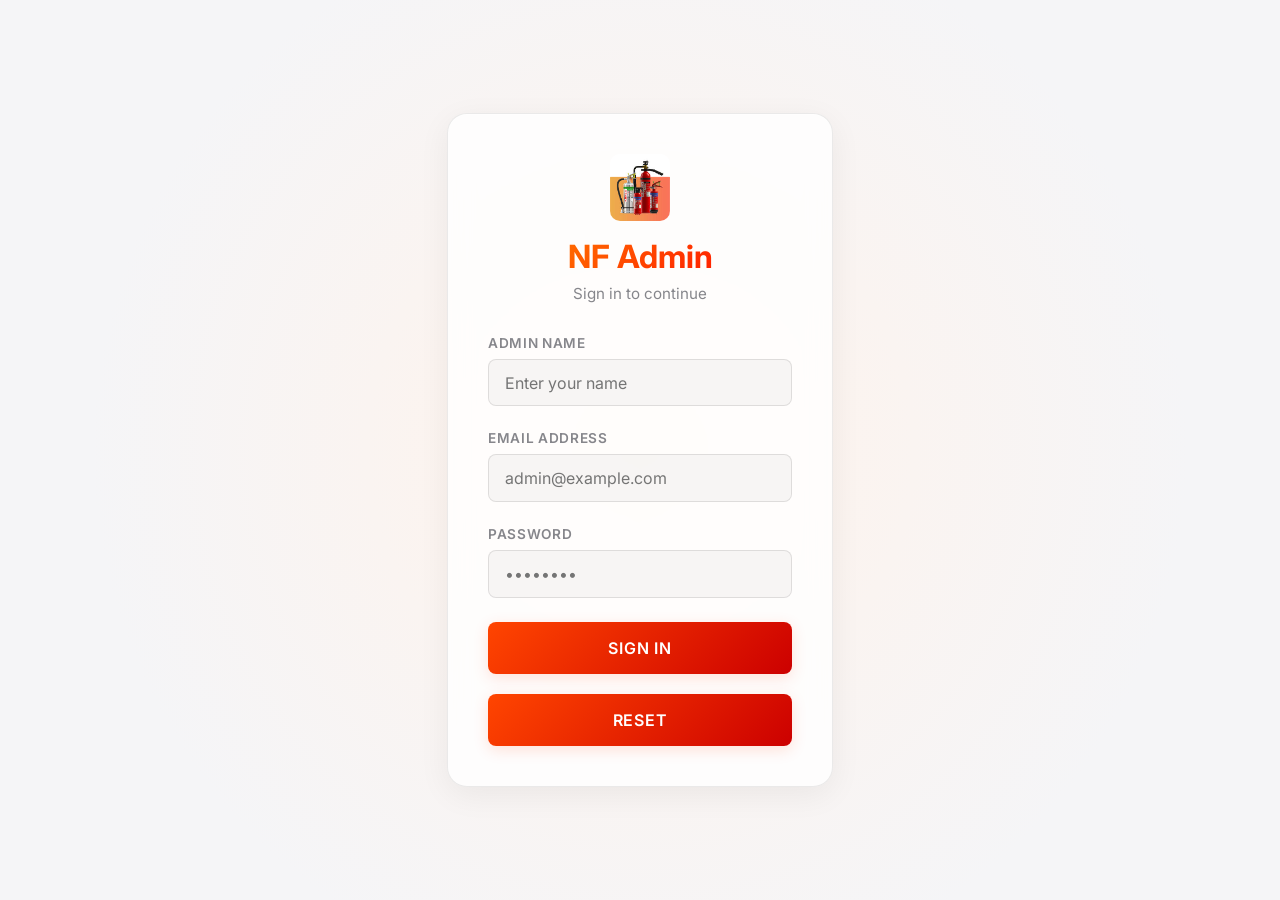
<file: index.html>
<!DOCTYPE html>
<html lang="en">

<head>
    <meta charset="UTF-8">
    <meta name="viewport" content="width=device-width, initial-scale=1.0">
    <title>NF Fire Extinguisher Admin Center</title>
    <meta name="description"
        content="NF Fire Extinguisher Admin Center - Comprehensive Fire Safety and Inventory Management System">
    <meta name="keywords" content="NF Fire, Fire Extinguisher, Fire Safety, Admin Center, Inventory Management">
    <meta name="author" content="Harshad Teli">
    <meta name="author" content="harshadteli697@gmail.com">
    <meta name="robots" content="index,follow">
    <meta name="language" content="English">
    <meta name="HandheldFriendly" content="True">
    <meta name="Mobileoptimized" content="320">

    <!-- Open Graph Meta Tags -->
    <meta property="og:title" content="NF Fire Extinguisher Admin Center">
    <meta property="og:type" content="website">
    <meta property="og:url" content="">
    <meta property="og:image" content="https://nffire.github.io/NF-FIRE-EXTINGUISHER/Logo.jpg">
    <meta property="og:site_name" content="NF Fire">

    <!-- Apple Meta Tags -->
    <meta name="apple-mobile-web-title" content="NF Fire Admin">
    <meta name="apple-mobile-web-capable" content="yes">
    <meta name="apple-touch-fullscreen" content="yes">
    <meta name="apple-mobile-web-app-status-bar-style" content="black">
    <link rel="apple-touch-icon" href="https://nffire.github.io/NF-FIRE-EXTINGUISHER/Logo.jpg">


    <link href="https://fonts.googleapis.com/css2?family=Inter:wght@400;500;600;700&display=swap" rel="stylesheet">
    <link rel="stylesheet" href="styles.css">
    <style>
        /* Shake animation for error */
        @keyframes shake {

            0%,
            100% {
                transform: translateX(0);
            }

            15% {
                transform: translateX(-8px);
            }

            30% {
                transform: translateX(8px);
            }

            45% {
                transform: translateX(-6px);
            }

            60% {
                transform: translateX(6px);
            }

            75% {
                transform: translateX(-3px);
            }

            90% {
                transform: translateX(3px);
            }
        }

        .shake {
            animation: shake 0.6s cubic-bezier(.36, .07, .19, .97) both;
        }

        /* Pulse animation for success icon */
        @keyframes pulse-green {
            0% {
                box-shadow: 0 0 0 0 rgba(76, 209, 55, 0.5);
            }

            70% {
                box-shadow: 0 0 0 20px rgba(76, 209, 55, 0);
            }

            100% {
                box-shadow: 0 0 0 0 rgba(76, 209, 55, 0);
            }
        }

        .pulse-success {
            animation: pulse-green 1.2s ease-out infinite;
        }

        @keyframes pulse-red {
            0% {
                box-shadow: 0 0 0 0 rgba(255, 51, 51, 0.5);
            }

            70% {
                box-shadow: 0 0 0 20px rgba(255, 51, 51, 0);
            }

            100% {
                box-shadow: 0 0 0 0 rgba(255, 51, 51, 0);
            }
        }

        .pulse-error {
            animation: pulse-red 1.2s ease-out infinite;
        }

        .alert-icon-circle {
            width: 70px;
            height: 70px;
            border-radius: 50%;
            display: flex;
            align-items: center;
            justify-content: center;
            font-size: 2rem;
            margin: 0 auto 1rem;
        }

        .alert-icon-circle.success-circle {
            background: rgba(76, 209, 55, 0.15);
            border: 2px solid #4cd137;
        }

        .alert-icon-circle.error-circle {
            background: rgba(255, 51, 51, 0.15);
            border: 2px solid #ff3333;
        }

        .alert-modal .company-logo {
            max-width: 80px;
            border-radius: 8px;
            margin-bottom: 0.75rem;
        }

        .alert-modal .company-name {
            font-size: 0.8rem;
            letter-spacing: 0.1em;
            text-transform: uppercase;
            color: var(--text-muted);
            margin-bottom: 1.5rem;
        }

        /* Error detail badge */
        .error-badge {
            display: inline-flex;
            align-items: center;
            gap: 0.4rem;
            background: rgba(255, 51, 51, 0.1);
            border: 1px solid rgba(255, 51, 51, 0.3);
            border-radius: 20px;
            padding: 0.4rem 1rem;
            font-size: 0.82rem;
            color: #ff6666;
            margin-bottom: 1.5rem;
        }
    </style>
</head>

<body>
    <script>
        // Apply theme immediately if stored, default to light
        (function () {
            const savedTheme = localStorage.getItem('sysadmin_theme') || localStorage.getItem('nf_theme');
            if (savedTheme !== 'dark') {
                document.body.classList.add('light-theme');
            }

            // Auto-redirect if already logged in
            const existing = localStorage.getItem('admin_data') || sessionStorage.getItem('admin_data');
            if (existing) {
                window.location.replace('dashboard.html');
            }
        })();
    </script>

    <!-- ✅ SUCCESS MODAL -->
    <div class="alert-modal-overlay" id="successModal">
        <div class="alert-modal success">
            <img src="assets/IMAGES/Logo.jpg" alt="NF Fire Logo" class="company-logo"
                onerror="this.style.display='none'">
            <div class="company-name">NF Fire Extinguisher</div>
            <div class="alert-icon-circle success-circle pulse-success">✔</div>
            <h2>Login Successful!</h2>
            <p>Welcome back, <strong id="successName"></strong>. Redirecting to your dashboard…</p>
        </div>
    </div>

    <!-- ❌ ERROR MODAL -->
    <div class="alert-modal-overlay" id="errorModal">
        <div class="alert-modal error" id="errorModalBox">
            <div class="alert-icon-circle error-circle pulse-error">✕</div>
            <h2>Access Denied</h2>
            <div class="error-badge">
                <span>⚠</span>
                <span id="errorDetail">Invalid credentials</span>
            </div>
            <p>Please check your email and password and try again.</p>
            <button class="btn btn-primary" onclick="closeErrorModal()"
                style="background: linear-gradient(135deg,#ff3333,#cc0000); box-shadow: 0 0 15px rgba(255,51,51,0.4);">
                Try Again
            </button>
        </div>
    </div>

    <div class="container">
        <div class="glass-panel">
            <div class="header">
                <img src="assets/IMAGES/Logo.jpg" alt="Logo"
                    style="max-width:60px; border-radius:10px; margin-bottom:0.75rem;"
                    onerror="this.style.display='none'">
                <h1>NF Admin</h1>
                <p>Sign in to continue</p>
            </div>

            <form id="loginForm">
                <div class="form-group">
                    <label for="name">Admin Name</label>
                    <input type="text" id="name" class="form-control" required placeholder="Enter your name">
                </div>
                <div class="form-group">
                    <label for="email">Email Address</label>
                    <input type="email" id="email" class="form-control" required placeholder="admin@example.com">
                </div>
                <div class="form-group">
                    <label for="password">Password</label>
                    <input type="password" id="password" class="form-control" required placeholder="••••••••">
                </div>

                <button type="submit" class="btn btn-primary" id="loginBtn">
                    <span id="btnText">Sign In</span>
                    <div class="spinner" id="btnSpinner"></div>
                </button>
                <br>
                <button type="reset" class="btn btn-primary" id="loginBtn">
                    <span id="btnText">Reset</span>
                    <div class="spinner"></div>
                </button>

        </div>
    </div>

    <script src="api_config.js"></script>
    <script>
        function showSuccess(name) {
            document.getElementById('successName').textContent = name;
            document.getElementById('successModal').classList.add('active');
            setTimeout(() => {
                window.location.href = 'dashboard.html';
            }, 2200);
        }

        function showError(msg) {
            document.getElementById('errorDetail').textContent = msg || 'Invalid credentials';
            const overlay = document.getElementById('errorModal');
            const box = document.getElementById('errorModalBox');
            overlay.classList.add('active');
            box.classList.add('shake');
            setTimeout(() => box.classList.remove('shake'), 700);
        }

        function closeErrorModal() {
            document.getElementById('errorModal').classList.remove('active');
            const btn = document.getElementById('loginBtn');
            document.getElementById('btnText').style.display = 'block';
            document.getElementById('btnSpinner').style.display = 'none';
            btn.disabled = false;
        }

        document.getElementById('loginForm').addEventListener('submit', async function (e) {
            e.preventDefault();

            const btnText = document.getElementById('btnText');
            const btnSpinner = document.getElementById('btnSpinner');
            const btn = document.getElementById('loginBtn');

            const name = document.getElementById('name').value.trim();
            const email = document.getElementById('email').value.trim();
            const password = document.getElementById('password').value;

            // Loading state
            btnText.style.display = 'none';
            btnSpinner.style.display = 'block';
            btn.disabled = true;

            try {
                if (CONFIG.isSimulationMode()) {
                    // Simulate credential check
                    await new Promise(r => setTimeout(r, 1000));
                    if (email === 'admin@example.com' && password === 'adminpassword123') {
                        localStorage.setItem('admin_data', JSON.stringify({ name, email }));
                        sessionStorage.setItem('admin_data', JSON.stringify({ name, email }));
                        showSuccess(name);
                    } else {
                        showError('Incorrect email or password');
                    }
                    return;
                }

                const formData = new URLSearchParams();
                formData.append('name', name);
                formData.append('email', email);
                formData.append('password', password);

                const response = await fetch(CONFIG.GAS_WEB_APP_URL, { method: 'POST', body: formData });
                const result = await response.json();

                if (result.status === 'success') {
                    const sessionInfo = {
                        name: result.data.name,
                        email: result.data.email
                    };
                    localStorage.setItem('admin_data', JSON.stringify(sessionInfo));
                    sessionStorage.setItem('admin_data', JSON.stringify(sessionInfo));
                    showSuccess(result.data.name || name);
                } else {
                    showError(result.message || 'Incorrect email or password');
                }
            } catch (err) {
                showError('Unable to connect. Please try again.');
            }
        });
    </script>
</body>

</html>
</file>
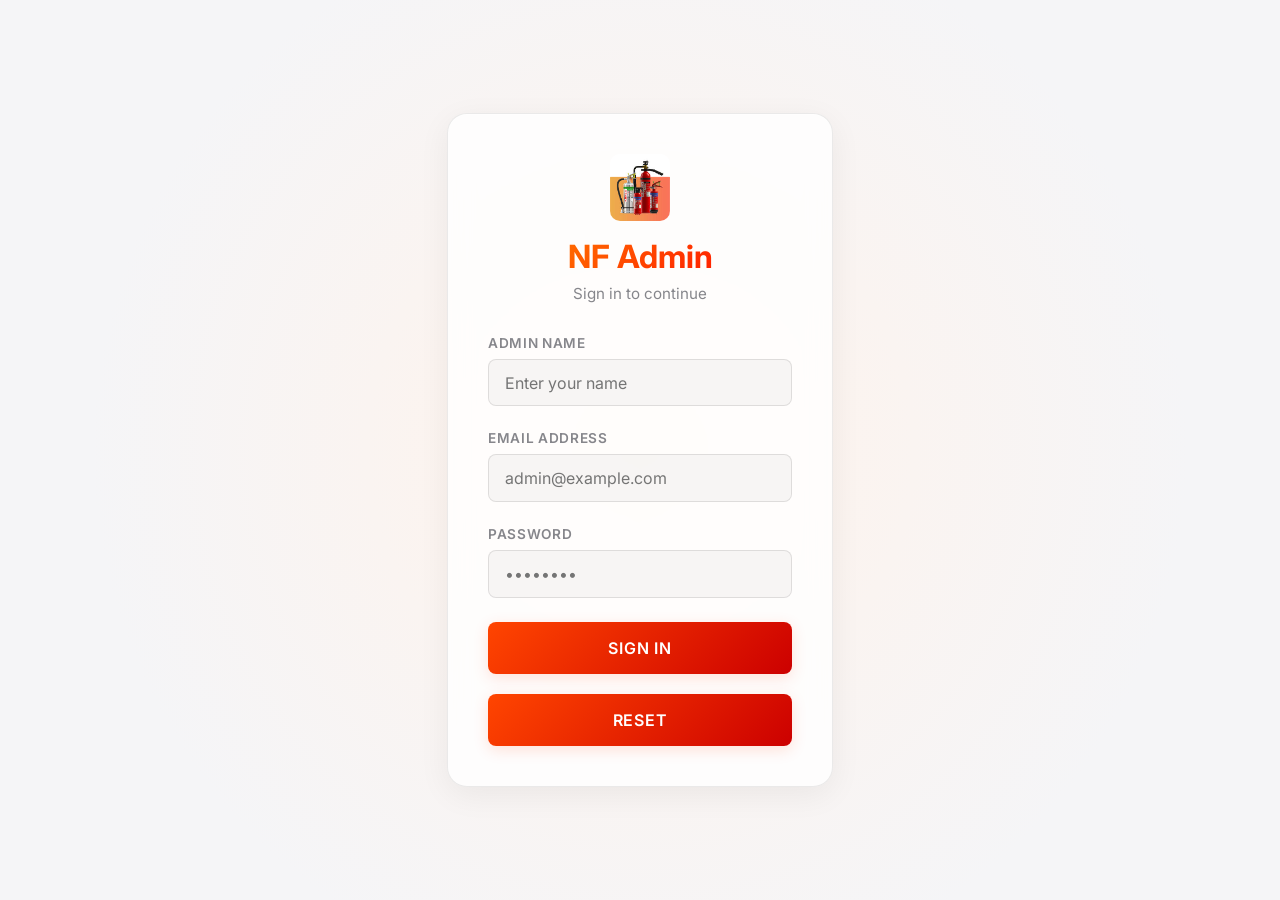
<file: MAIN/index.html>
<!DOCTYPE html>
<html lang="en">
<head>
    <meta charset="UTF-8">
    <meta name="viewport" content="width=device-width, initial-scale=1.0">
    <title>Admin Login - NF Fire Extinguisher</title>
    <link href="https://fonts.googleapis.com/css2?family=Inter:wght@400;500;600;700&display=swap" rel="stylesheet">
    <link rel="stylesheet" href="styles.css">
    <style>
        /* Shake animation for error */
        @keyframes shake {
            0%, 100% { transform: translateX(0); }
            15% { transform: translateX(-8px); }
            30% { transform: translateX(8px); }
            45% { transform: translateX(-6px); }
            60% { transform: translateX(6px); }
            75% { transform: translateX(-3px); }
            90% { transform: translateX(3px); }
        }
        .shake { animation: shake 0.6s cubic-bezier(.36,.07,.19,.97) both; }

        /* Pulse animation for success icon */
        @keyframes pulse-green {
            0% { box-shadow: 0 0 0 0 rgba(76,209,55,0.5); }
            70% { box-shadow: 0 0 0 20px rgba(76,209,55,0); }
            100% { box-shadow: 0 0 0 0 rgba(76,209,55,0); }
        }
        .pulse-success { animation: pulse-green 1.2s ease-out infinite; }

        @keyframes pulse-red {
            0% { box-shadow: 0 0 0 0 rgba(255,51,51,0.5); }
            70% { box-shadow: 0 0 0 20px rgba(255,51,51,0); }
            100% { box-shadow: 0 0 0 0 rgba(255,51,51,0); }
        }
        .pulse-error { animation: pulse-red 1.2s ease-out infinite; }

        .alert-icon-circle {
            width: 70px;
            height: 70px;
            border-radius: 50%;
            display: flex;
            align-items: center;
            justify-content: center;
            font-size: 2rem;
            margin: 0 auto 1rem;
        }
        .alert-icon-circle.success-circle {
            background: rgba(76,209,55,0.15);
            border: 2px solid #4cd137;
        }
        .alert-icon-circle.error-circle {
            background: rgba(255,51,51,0.15);
            border: 2px solid #ff3333;
        }

        .alert-modal .company-logo {
            max-width: 80px;
            border-radius: 8px;
            margin-bottom: 0.75rem;
        }
        .alert-modal .company-name {
            font-size: 0.8rem;
            letter-spacing: 0.1em;
            text-transform: uppercase;
            color: var(--text-muted);
            margin-bottom: 1.5rem;
        }

        /* Error detail badge */
        .error-badge {
            display: inline-flex;
            align-items: center;
            gap: 0.4rem;
            background: rgba(255,51,51,0.1);
            border: 1px solid rgba(255,51,51,0.3);
            border-radius: 20px;
            padding: 0.4rem 1rem;
            font-size: 0.82rem;
            color: #ff6666;
            margin-bottom: 1.5rem;
        }
    </style>
</head>
<body>
<script>
    // Apply theme immediately if stored, default to light
    (function() {
        const savedTheme = localStorage.getItem('sysadmin_theme') || localStorage.getItem('nf_theme');
        if (savedTheme !== 'dark') {
            document.body.classList.add('light-theme');
        }

        // Auto-redirect if already logged in
        const existing = localStorage.getItem('admin_data') || sessionStorage.getItem('admin_data');
        if (existing) {
            window.location.replace('dashboard.html');
        }
    })();
</script>

    <!-- ✅ SUCCESS MODAL -->
    <div class="alert-modal-overlay" id="successModal">
        <div class="alert-modal success">
            <img src="assets/IMAGES/Logo.jpg" alt="NF Fire Logo" class="company-logo"
                 onerror="this.style.display='none'">
            <div class="company-name">NF Fire Extinguisher</div>
            <div class="alert-icon-circle success-circle pulse-success">✔</div>
            <h2>Login Successful!</h2>
            <p>Welcome back, <strong id="successName"></strong>. Redirecting to your dashboard…</p>
        </div>
    </div>

    <!-- ❌ ERROR MODAL -->
    <div class="alert-modal-overlay" id="errorModal">
        <div class="alert-modal error" id="errorModalBox">
            <div class="alert-icon-circle error-circle pulse-error">✕</div>
            <h2>Access Denied</h2>
            <div class="error-badge">
                <span>⚠</span>
                <span id="errorDetail">Invalid credentials</span>
            </div>
            <p>Please check your email and password and try again.</p>
            <button class="btn btn-primary" onclick="closeErrorModal()"
                style="background: linear-gradient(135deg,#ff3333,#cc0000); box-shadow: 0 0 15px rgba(255,51,51,0.4);">
                Try Again
            </button>
        </div>
    </div>

    <div class="container">
        <div class="glass-panel">
            <div class="header">
                <img src="assets/IMAGES/Logo.jpg" alt="Logo" 
                     style="max-width:60px; border-radius:10px; margin-bottom:0.75rem;"
                     onerror="this.style.display='none'">
                <h1>NF Admin</h1>
                <p>Sign in to continue</p>
            </div>

            <form id="loginForm">
                <div class="form-group">
                    <label for="name">Admin Name</label>
                    <input type="text" id="name" class="form-control" required placeholder="Enter your name">
                </div>
                <div class="form-group">
                    <label for="email">Email Address</label>
                    <input type="email" id="email" class="form-control" required placeholder="admin@example.com">
                </div>
                <div class="form-group">
                    <label for="password">Password</label>
                    <input type="password" id="password" class="form-control" required placeholder="••••••••">
                </div>

                <button type="submit" class="btn btn-primary" id="loginBtn">
                    <span id="btnText">Sign In</span>
                    <div class="spinner" id="btnSpinner"></div>
                </button>
                <br>
                  <button type="reset" class="btn btn-primary" id="loginBtn">
                    <span id="btnText">Reset</span>
                    <div class="spinner" ></div>
                  </button>
             </form>
        </div>
    </div>

    <script src="api_config.js"></script>
    <script>
        function showSuccess(name) {
            document.getElementById('successName').textContent = name;
            document.getElementById('successModal').classList.add('active');
            setTimeout(() => {
                window.location.href = 'dashboard.html';
            }, 2200);
        }

        function showError(msg) {
            document.getElementById('errorDetail').textContent = msg || 'Invalid credentials';
            const overlay = document.getElementById('errorModal');
            const box = document.getElementById('errorModalBox');
            overlay.classList.add('active');
            box.classList.add('shake');
            setTimeout(() => box.classList.remove('shake'), 700);
        }

        function closeErrorModal() {
            document.getElementById('errorModal').classList.remove('active');
            const btn = document.getElementById('loginBtn');
            document.getElementById('btnText').style.display = 'block';
            document.getElementById('btnSpinner').style.display = 'none';
            btn.disabled = false;
        }

        document.getElementById('loginForm').addEventListener('submit', async function(e) {
            e.preventDefault();

            const btnText = document.getElementById('btnText');
            const btnSpinner = document.getElementById('btnSpinner');
            const btn = document.getElementById('loginBtn');

            const name     = document.getElementById('name').value.trim();
            const email    = document.getElementById('email').value.trim();
            const password = document.getElementById('password').value;

            // Loading state
            btnText.style.display = 'none';
            btnSpinner.style.display = 'block';
            btn.disabled = true;

            try {
                if (CONFIG.isSimulationMode()) {
                    // Simulate credential check
                    await new Promise(r => setTimeout(r, 1000));
                    if (email === 'admin@example.com' && password === 'adminpassword123') {
                        localStorage.setItem('admin_data', JSON.stringify({ name, email }));
                        sessionStorage.setItem('admin_data', JSON.stringify({ name, email }));
                        showSuccess(name);
                    } else {
                        showError('Incorrect email or password');
                    }
                    return;
                }

                const formData = new URLSearchParams();
                formData.append('name', name);
                formData.append('email', email);
                formData.append('password', password);

                const response = await fetch(CONFIG.GAS_WEB_APP_URL, { method: 'POST', body: formData });
                const result   = await response.json();

                if (result.status === 'success') {
                    const sessionInfo = {
                        name:  result.data.name,
                        email: result.data.email
                    };
                    localStorage.setItem('admin_data', JSON.stringify(sessionInfo));
                    sessionStorage.setItem('admin_data', JSON.stringify(sessionInfo));
                    showSuccess(result.data.name || name);
                } else {
                    showError(result.message || 'Incorrect email or password');
                }
            } catch (err) {
                showError('Unable to connect. Please try again.');
            }
        });
    </script>
</body>
</html>
</file>
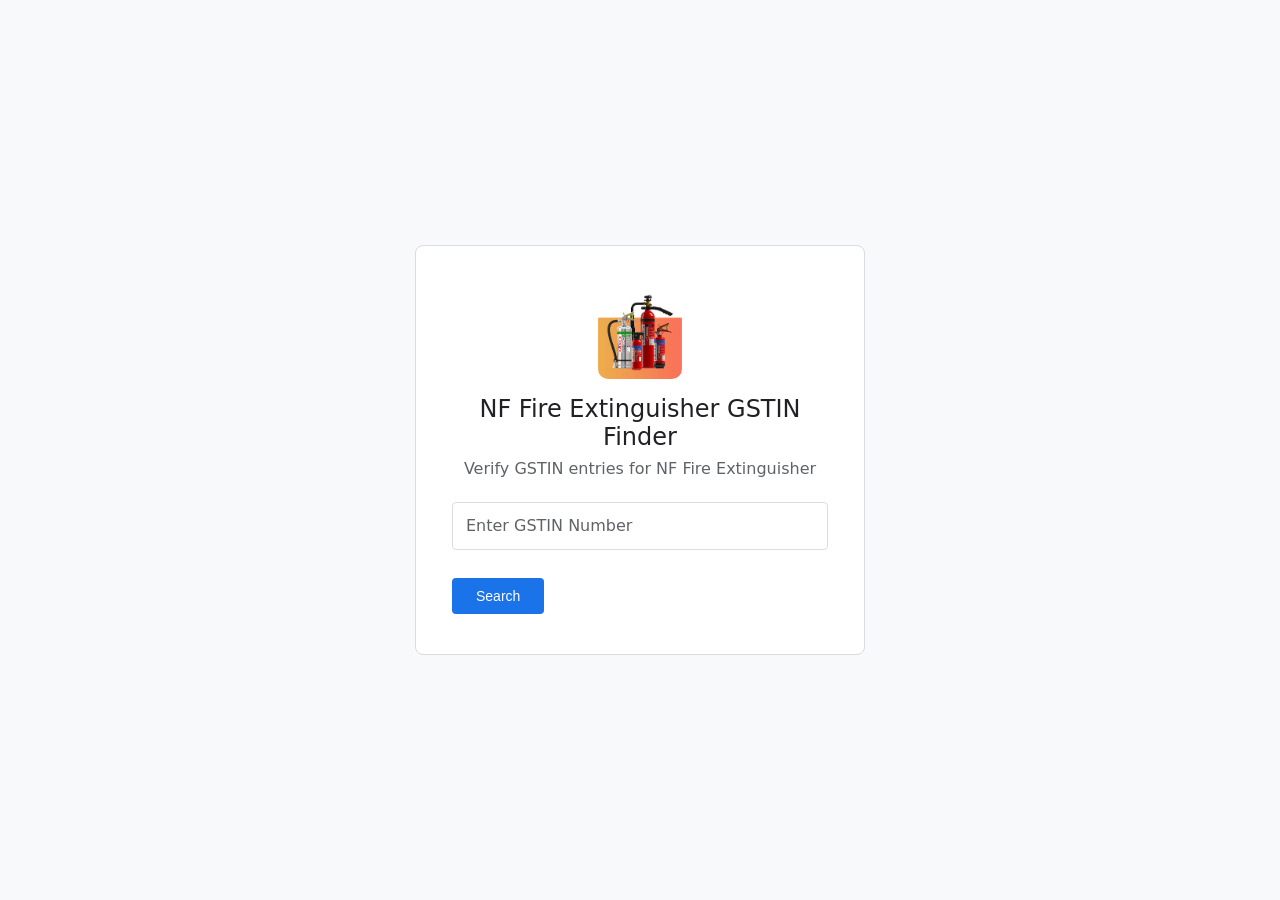
<file: NF-GSTIN-SERVER/index.html>
﻿<!DOCTYPE html>
<html lang="en">
<head>
    <meta charset="UTF-8">
    <meta name="viewport" content="width=device-width, initial-scale=1.0">
    <title>NF Fire Extinguisher GSTIN Finder SERVER</title>
    <style>
        :root {
            --google-blue: #1a73e8;
            --google-blue-hover: #1557b0;
            --google-gray: #5f6368;
            --google-light-gray: #dadce0;
            --google-bg: #ffffff;
            --error-red: #d93025;
            --success-green: #188038;
        }

        body {
            font-family: 'Roboto', system-ui, -apple-system, sans-serif;
            background-color: #f8f9fa;
            color: #202124;
            margin: 0;
            padding: 20px;
            display: flex;
            align-items: center;
            justify-content: center;
            min-height: 100vh;
            box-sizing: border-box;
        }

        /* Card Container - Inspired by Google Sign In */
        .card {
            background: var(--google-bg);
            border: 1px solid var(--google-light-gray);
            border-radius: 8px;
            width: 100%;
            max-width: 450px;
            padding: 40px 36px;
            box-sizing: border-box;
            transition: all 0.3s cubic-bezier(0.25, 0.8, 0.25, 1);
        }

        .brand-header {
            text-align: center;
            margin-bottom: 24px;
        }

        .brand-logo {
            width: 84px;
            height: auto;
            display: block;
            margin: 0 auto 16px auto;
            border-radius: 10px;
            object-fit: contain;
        }

        .brand-header h1 {
            font-size: 24px;
            font-weight: 400;
            color: #202124;
            margin: 0 0 8px 0;
        }

        .brand-header p {
            font-size: 16px;
            color: var(--google-gray);
            margin: 0;
        }

        /* Outlined Inputs */
        .input-group {
            position: relative;
            margin-bottom: 20px;
            width: 100%;
        }

        .input-group input, .input-group textarea {
            width: 100%;
            padding: 14px;
            border: 1px solid var(--google-light-gray);
            border-radius: 4px;
            font-size: 16px;
            outline: none;
            box-sizing: border-box;
            background: transparent;
            color: #202124;
            transition: border-color 0.2s;
        }

        .input-group textarea {
            resize: none;
            font-family: inherit;
        }

        .input-group input:focus, .input-group textarea:focus {
            border: 2px solid var(--google-blue);
            padding: 13px; /* Compensate for thick border */
        }

        .input-group input:focus + label, .input-group input:not(:placeholder-shown) + label,
        .input-group textarea:focus + label, .input-group textarea:not(:placeholder-shown) + label {
            top: -8px;
            left: 10px;
            font-size: 12px;
            color: var(--google-blue);
            background: #ffffff;
            padding: 0 4px;
        }

        .input-group label {
            position: absolute;
            left: 14px;
            top: 14px;
            color: var(--google-gray);
            font-size: 16px;
            pointer-events: none;
            transition: 0.2s ease all;
        }

        .input-group input {
            text-transform: uppercase;
        }

        /* Buttons & Actions */
        .actions {
            display: flex;
            justify-content: space-between;
            align-items: center;
            margin-top: 28px;
        }

        button.btn-primary {
            background-color: var(--google-blue);
            color: white;
            border: none;
            padding: 10px 24px;
            font-size: 14px;
            font-weight: 500;
            border-radius: 4px;
            cursor: pointer;
            transition: background 0.2s;
        }

        button.btn-primary:hover {
            background-color: var(--google-blue-hover);
        }

        button.btn-text {
            background: none;
            border: none;
            color: var(--google-blue);
            font-size: 14px;
            font-weight: 500;
            cursor: pointer;
            padding: 10px 0;
        }

        button.btn-text:hover {
            color: var(--google-blue-hover);
        }

        /* Conditional Output Boxes */
        .output-box {
            margin-top: 24px;
            padding: 16px;
            border-radius: 6px;
            display: none;
            animation: fadeIn 0.3s ease-in-out;
        }

        .output-box.found {
            background-color: #f1f8e9;
            border: 1px solid var(--success-green);
        }

        .output-box.not-found {
            background-color: #fce8e6;
            border: 1px solid var(--error-red);
        }

        .output-box h3 {
            margin: 0 0 8px 0;
            font-size: 16px;
        }

        /* Modals */
        .modal-overlay {
            position: fixed;
            top: 0; left: 0; width: 100%; height: 100%;
            background: rgba(32, 33, 36, 0.6);
            display: flex;
            align-items: center;
            justify-content: center;
            z-index: 100;
            opacity: 0; pointer-events: none;
            transition: opacity 0.2s ease;
        }

        .modal-overlay.active {
            opacity: 1; pointer-events: auto;
        }

        .result-modal {
            max-width: 460px;
            width: 100%;
            padding: 28px 24px;
        }

        .result-details {
            margin-top: 16px;
            text-align: left;
            color: #202124;
        }

        .result-details p {
            margin: 10px 0;
        }

        #resultAddBtn {
            display: none;
        }

        /* Loading Spinner */
        .spinner {
            display: none;
            width: 20px;
            height: 20px;
            border: 2px solid var(--google-light-gray);
            border-top: 2px solid var(--google-blue);
            border-radius: 50%;
            animation: spin 0.8s linear infinite;
        }

        @keyframes spin { 0% { transform: rotate(0deg); } 100% { transform: rotate(360deg); } }
        @keyframes fadeIn { from { opacity: 0; transform: translateY(10px); } to { opacity: 1; transform: translateY(0); } }

        @media (max-width: 520px) {
            body {
                padding: 14px;
            }

            .card {
                padding: 28px 20px;
            }

            .brand-logo {
                width: 68px;
            }

            .brand-header h1 {
                font-size: 20px;
            }

            .brand-header p,
            .input-group label {
                font-size: 14px;
            }

            .input-group input,
            .input-group textarea {
                font-size: 15px;
            }

            .actions {
                flex-direction: column;
                gap: 12px;
                align-items: stretch;
            }

            .actions button {
                width: 100%;
            }

            .modal-overlay .card {
                margin: 0 12px;
            }
        }
    </style>
</head>
<body>

    <div class="card" id="searchCard">
        <div class="brand-header">
            <img src="assets/IMAGES/Logo.jpg" alt="NF Fire Extinguisher Logo" class="brand-logo" />
            <h1>NF Fire Extinguisher GSTIN Finder</h1>
            <p>Verify GSTIN entries for NF Fire Extinguisher</p>
        </div>

        <div class="input-group">
            <input type="text" id="searchGstin" placeholder=" " maxlength="15" autocomplete="off">
            <label>Enter GSTIN Number</label>
        </div>

        <div class="actions">
            <div class="spinner" id="lookupSpinner"></div>
            <button class="btn-primary" id="btnSearch">Search</button>
        </div>

        <div class="output-box found" id="boxFound">
            <h3 style="color: var(--success-green);">Company Found</h3>
            <p><strong>Name:</strong> <span id="outName"></span></p>
            <p><strong>Address:</strong> <span id="outAddress"></span></p>
        </div>

        <div class="output-box not-found" id="boxNotFound">
            <h3 style="color: var(--error-red);">Record Not Found</h3>
            <p style="font-size: 14px; color: #3c4043; margin-bottom: 12px;">The registry does not contain this number. Please register the item manually below.</p>
            <button class="btn-text" id="btnTriggerAdd" style="text-decoration: underline;">+ Add New Company Entry</button>
        </div>

        <div class="modal-overlay" id="resultOverlay">
            <div class="card result-modal">
                <div class="brand-header">
                    <h1 id="resultTitle">Search Result</h1>
                    <p id="resultMessage">The search result will appear here.</p>
                </div>
                <div class="result-details" id="resultDetails">
                    <p><strong>Name:</strong> <span id="resultName"></span></p>
                    <p><strong>Address:</strong> <span id="resultAddress"></span></p>
                </div>
                <div class="actions">
                    <button type="button" class="btn-text" id="resultClose">Close</button>
                    <button type="button" class="btn-primary" id="resultAddBtn" style="display:none;">Add Entry</button>
                </div>
            </div>
        </div>
    </div>

    <div class="modal-overlay" id="modalOverlay">
        <div class="card">
            <div class="brand-header">
                <h1>Register Company</h1>
                <p>Insert profile into decentralized index</p>
            </div>

            <form id="addForm">
                <div class="input-group">
                    <input type="text" id="modalGstin" placeholder=" " maxlength="15" required>
                    <label>GSTIN Number</label>
                </div>
                <div class="input-group">
                    <input type="text" id="modalName" placeholder=" " required>
                    <label>Company Legal Name</label>
                </div>
                <div class="input-group">
                    <textarea id="modalAddress" rows="3" placeholder=" " required></textarea>
                    <label>Company Address</label>
                </div>

                <div class="actions">
                    <button type="button" class="btn-text" id="btnCancel" style="color: var(--google-gray);">Cancel</button>
                    <button type="submit" class="btn-primary" id="btnSave">Save Record</button>
                </div>
            </form>
        </div>
    </div>

    <script src="assets/JAVASCRIPT/script.js"></script>
</body>
</html>
</file>
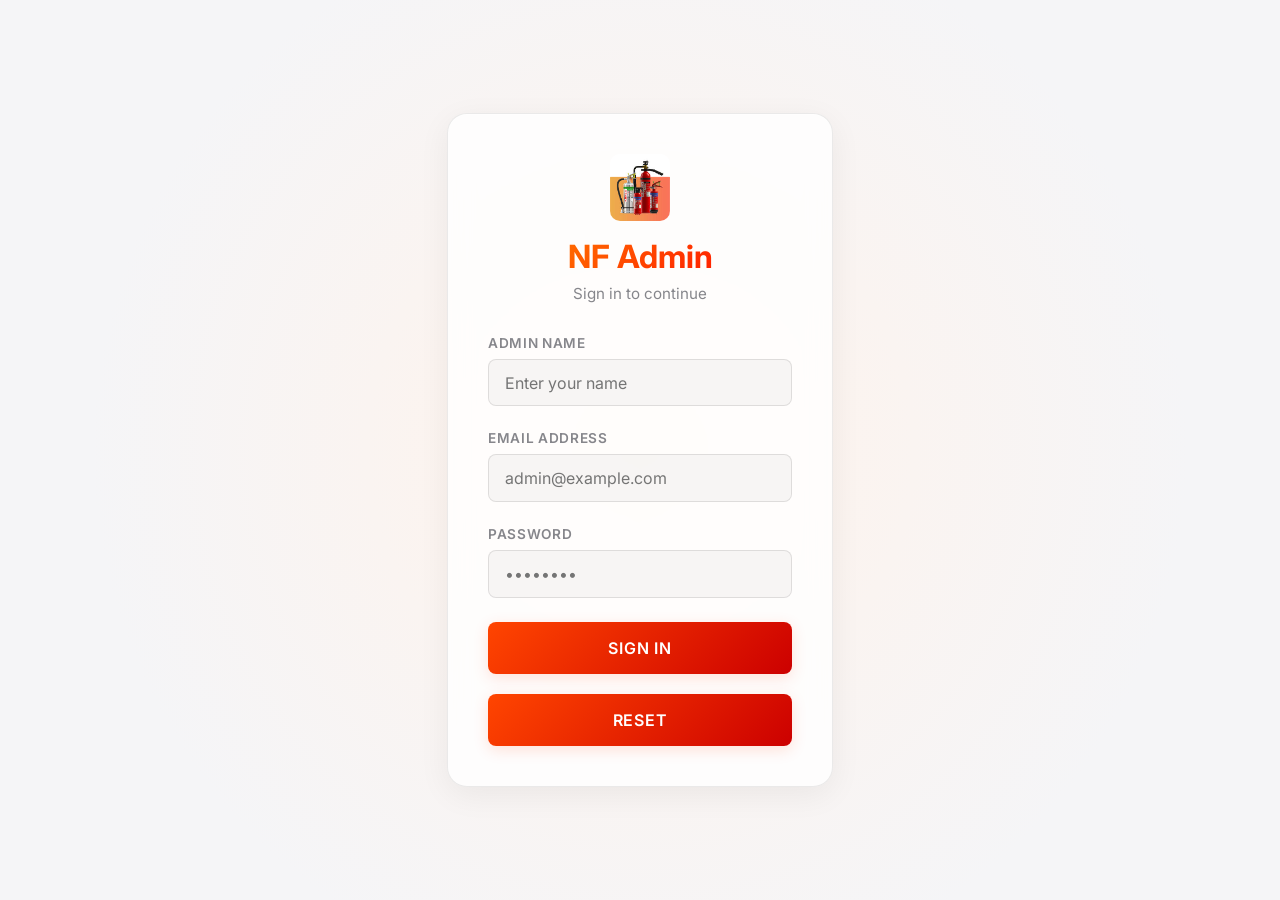
<file: dashboard.html>
<!DOCTYPE html>
<html lang="en">
<head>
    <meta charset="UTF-8">
    <meta name="viewport" content="width=device-width, initial-scale=1.0">
    <title>Dashboard - NF Fire</title>
    <link href="https://fonts.googleapis.com/css2?family=Inter:wght@400;500;600;700&display=swap" rel="stylesheet">
    <link rel="stylesheet" href="styles.css">
    <style>
        body {
            background: linear-gradient(rgba(15, 15, 17, 0.5), rgba(15, 15, 17, 0.5)), url('assets/IMAGES/backgroundimage.jpg') no-repeat center center fixed;
            background-size: cover;
        }
        body.light-theme {
            background: linear-gradient(rgba(255, 255, 255, 0.45), rgba(255, 255, 255, 0.45)), url('assets/IMAGES/backgroundimage.jpg') no-repeat center center fixed;
            background-size: cover;
        }
    </style>
</head>
<body>
<script>
    // Apply theme immediately if stored, default to light
    (function() {
        const savedTheme = localStorage.getItem('sysadmin_theme') || localStorage.getItem('nf_theme');
        if (savedTheme !== 'dark') {
            document.body.classList.add('light-theme');
        }
    })();
</script>
    <div class="container dashboard-container">
        <div class="glass-panel">
            <div class="header" style="text-align: left; display: flex; justify-content: space-between; align-items: center; flex-wrap: wrap; gap: 1rem;">
                <div>
                    <h1>NF Admin Dashboard</h1>
                    <p>Welcome back, <span id="adminName" style="color: var(--primary); font-weight: bold;">Admin</span>!</p>
                </div>
                <div style="display: flex; gap: 0.5rem; align-items: center;">
                    <button id="themeToggleBtn" onclick="toggleTheme()" class="btn btn-outline" style="width: auto; padding: 0.5rem 1rem; font-size: 0.8rem; text-transform: none; display: flex; align-items: center; justify-content: center; gap: 0.25rem;">🌓 Theme</button>
                    <button onclick="logout()" class="btn btn-outline" style="width: auto; padding: 0.5rem 1rem; font-size: 0.8rem;">Logout</button>
                </div>
            </div>
            
            <div class="dashboard-grid">
                <!-- With GST Button -->
                <a href="./GST-SERVER-MANAGEMENT/index.html" class="dashboard-card" onclick="alert('Navigating to With GST Module...')">
                    <div class="icon">🧾</div>
                    <h3>With GST</h3>
                </a>

                <!-- Without GST Button -->
                <a href="./WGST-SERVER-MANAGEMENT/index.html" class="dashboard-card" onclick="alert('Navigating to Without GST Module...')">
                    <div class="icon">📄</div>
                    <h3>Without GST</h3>
                </a>

                <!-- Inventory Management Button -->
                <a href="./INVENTNF/index.html" class="dashboard-card">
                    <div class="icon">📦</div>
                    <h3>Inventory Management</h3>
                </a>

                <!-- System Administrator Button -->
                <a href="sysadmin_login.html" class="dashboard-card" style="border-color: #ffaa00;">
                    <div class="icon">⚙️</div>
                    <h3 style="color: #ffaa00;">System Admin</h3>
                </a>
            </div>
        </div>
    </div>
    <script>
    console.log("REDIRECT ON THE NF ADMIN DASHBOARD");
</script>
    <script>
        document.addEventListener('DOMContentLoaded', () => {
            // Initialize Theme button state (defaults to light theme)
            const savedTheme = localStorage.getItem('sysadmin_theme') || localStorage.getItem('nf_theme') || 'light';
            updateThemeButton(savedTheme !== 'dark');

            const dataStr = localStorage.getItem('admin_data') || sessionStorage.getItem('admin_data');
            if (dataStr) {
                try {
                    const data = JSON.parse(dataStr);
                    if (data.name) {
                        document.getElementById('adminName').textContent = data.name;
                    }
                } catch (e) {
                    console.error("Error parsing session data");
                }
            } else {
                // If they bypassed login, force redirect to login
                window.location.replace('index.html');
            }
        });

        function toggleTheme() {
            const isLight = document.body.classList.toggle('light-theme');
            localStorage.setItem('sysadmin_theme', isLight ? 'light' : 'dark');
            localStorage.setItem('nf_theme', isLight ? 'light' : 'dark');
            updateThemeButton(isLight);
        }

        function updateThemeButton(isLight) {
            const btn = document.getElementById('themeToggleBtn');
            if (!btn) return;
            btn.innerHTML = isLight ? '☀️ Light' : '🌙 Dark';
        }

        function logout() {
            localStorage.removeItem('admin_data');
            sessionStorage.removeItem('admin_data');
            window.location.replace('index.html');
        }
    </script>
</body>
</html>
</file>
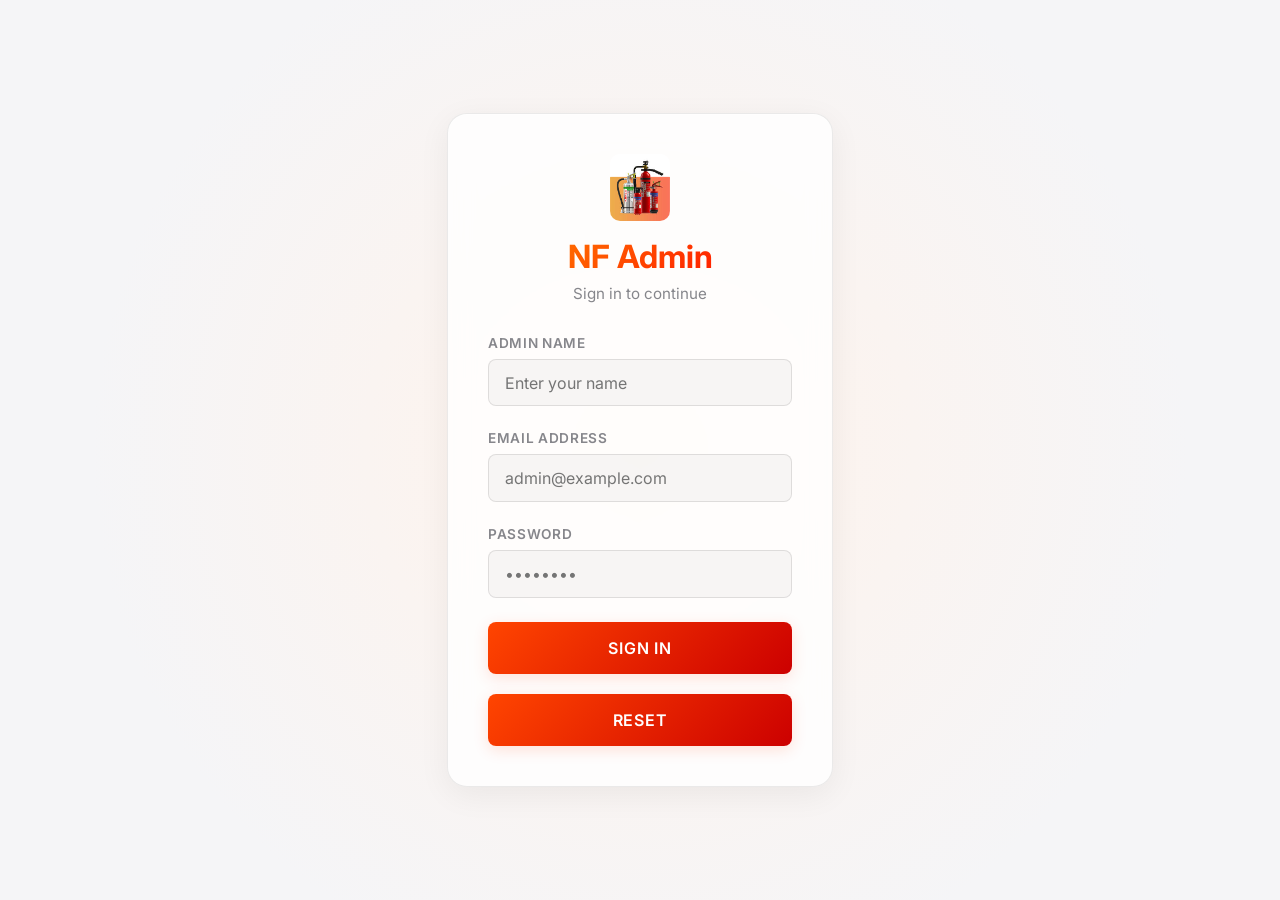
<file: result.html>
<!DOCTYPE html>
<html lang="en">
<head>
    <meta charset="UTF-8">
    <meta name="viewport" content="width=device-width, initial-scale=1.0">
    <title>Login Result - NF Fire</title>
    <link href="https://script.google.com/macros/s/AKfycbwZ73FRduiSin1t6Yd_xxDR8mYnFacrprUlgCvS7MkZGh9950eRY0j7Q4nEL8Dp7VrK/exec" rel="stylesheet">
    <link rel="stylesheet" href="styles.css">
</head>
<body>
    <div class="container">
        <div class="glass-panel">
            <div class="header">
                <h1 style="color: #4cd137; background: none; -webkit-text-fill-color: #4cd137;">Success!</h1>
                <p>Admin authentication successful</p>
            </div>
            
            <div class="password-warning">
                ⚠️ Note: Displaying passwords is for testing purposes only.
            </div>

            <div id="results">
                <!-- Populated by JS -->
            </div>

            <a href="dashboard.html" class="btn btn-primary" style="margin-top: 2rem;">Proceed to Dashboard ➔</a>
        </div>
    </div>

    <script>
        document.addEventListener('DOMContentLoaded', () => {
            const dataStr = sessionStorage.getItem('admin_data');
            
            if (!dataStr) {
                window.location.href = 'index.html'; // Redirect if no data
                return;
            }
            
            const data = JSON.parse(dataStr);
            const resultsDiv = document.getElementById('results');
            
            resultsDiv.innerHTML = `
                <div class="result-group">
                    <div class="result-label">Name</div>
                    <div class="result-value">${escapeHTML(data.name)}</div>
                </div>
                <div class="result-group">
                    <div class="result-label">Email</div>
                    <div class="result-value">${escapeHTML(data.email)}</div>
                </div>
                <div class="result-group">
                    <div class="result-label">Password</div>
                    <div class="result-value">${escapeHTML(data.password)}</div>
                </div>
            `;
        });

        // Basic XSS protection since we're displaying user input
        function escapeHTML(str) {
            return str.replace(/[&<>'"]/g, 
                tag => ({
                    '&': '&amp;',
                    '<': '&lt;',
                    '>': '&gt;',
                    "'": '&#39;',
                    '"': '&quot;'
                }[tag] || tag)
            );
        }
    </script>
</body>
</html>
</file>
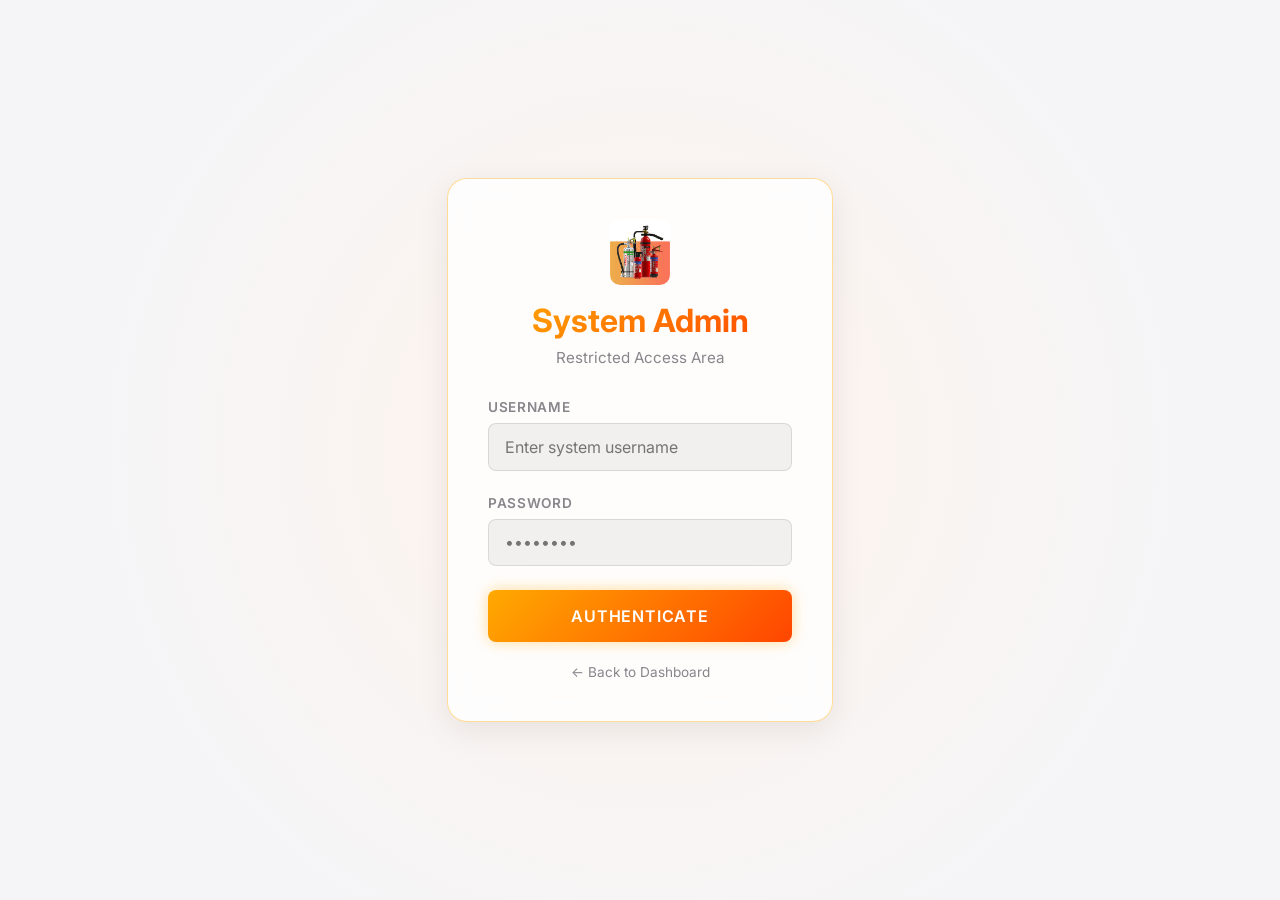
<file: sysadmin_login.html>
<!DOCTYPE html>
<html lang="en">
<head>
    <meta charset="UTF-8">
    <meta name="viewport" content="width=device-width, initial-scale=1.0">
    <title>System Admin Login - NF Fire Extinguisher</title>
    <link href="https://fonts.googleapis.com/css2?family=Inter:wght@400;500;600;700&display=swap" rel="stylesheet">
    <link rel="stylesheet" href="styles.css">
    <style>
        @keyframes shake {
            0%, 100% { transform: translateX(0); }
            15% { transform: translateX(-8px); }
            30% { transform: translateX(8px); }
            45% { transform: translateX(-6px); }
            60% { transform: translateX(6px); }
            75% { transform: translateX(-3px); }
            90% { transform: translateX(3px); }
        }
        .shake { animation: shake 0.6s cubic-bezier(.36,.07,.19,.97) both; }

        @keyframes pulse-green {
            0%   { box-shadow: 0 0 0 0 rgba(76,209,55,0.5); }
            70%  { box-shadow: 0 0 0 20px rgba(76,209,55,0); }
            100% { box-shadow: 0 0 0 0 rgba(76,209,55,0); }
        }
        .pulse-success { animation: pulse-green 1.2s ease-out infinite; }

        @keyframes pulse-amber {
            0%   { box-shadow: 0 0 0 0 rgba(255,170,0,0.5); }
            70%  { box-shadow: 0 0 0 20px rgba(255,170,0,0); }
            100% { box-shadow: 0 0 0 0 rgba(255,170,0,0); }
        }
        .pulse-amber { animation: pulse-amber 1.2s ease-out infinite; }

        .alert-icon-circle {
            width: 70px;
            height: 70px;
            border-radius: 50%;
            display: flex;
            align-items: center;
            justify-content: center;
            font-size: 2rem;
            margin: 0 auto 1rem;
        }
        .success-circle {
            background: rgba(76,209,55,0.15);
            border: 2px solid #4cd137;
        }
        .error-circle {
            background: rgba(255,51,51,0.15);
            border: 2px solid #ff3333;
        }

        .alert-modal .company-logo {
            max-width: 80px;
            border-radius: 8px;
            margin-bottom: 0.75rem;
        }
        .alert-modal .company-name {
            font-size: 0.8rem;
            letter-spacing: 0.1em;
            text-transform: uppercase;
            color: var(--text-muted);
            margin-bottom: 1.5rem;
        }
        .error-badge {
            display: inline-flex;
            align-items: center;
            gap: 0.4rem;
            background: rgba(255,51,51,0.1);
            border: 1px solid rgba(255,51,51,0.3);
            border-radius: 20px;
            padding: 0.4rem 1rem;
            font-size: 0.82rem;
            color: #ff6666;
            margin-bottom: 1.5rem;
        }
        .alert-modal.sysadmin-success {
            border-color: #ffaa00;
            box-shadow: 0 0 25px rgba(255,170,0,0.35);
        }
        .alert-modal.sysadmin-success h2 { color: #ffaa00; }

        /* Light Theme Styles */
        body.light-theme {
            --bg-dark: #f5f5f7;
            --bg-panel: rgba(255, 255, 255, 0.7);
            --text-main: #1d1d1f;
            --text-muted: #86868b;
            --glass-border: rgba(0, 0, 0, 0.08);
            background: radial-gradient(circle at center, #fff3eb 0%, #f5f5f7 70%) !important;
            color: #1d1d1f !important;
        }
        body.light-theme .glass-panel {
            background: rgba(255, 255, 255, 0.8) !important;
            box-shadow: 0 8px 32px 0 rgba(0, 0, 0, 0.08), inset 0 1px 0 rgba(255,255,255,0.4) !important;
            border-color: rgba(255, 170, 0, 0.4) !important;
        }
        body.light-theme .form-control {
            background: rgba(0,0,0,0.05) !important;
            color: #1d1d1f !important;
            border-color: rgba(0,0,0,0.1) !important;
        }
        body.light-theme .form-control:focus {
            background: rgba(0,0,0,0.08) !important;
            border-color: #ffaa00 !important;
        }
        body.light-theme .form-group label {
            color: #86868b !important;
        }
        body.light-theme .alert-modal {
            background: #ffffff !important;
            box-shadow: 0 10px 40px rgba(0,0,0,0.1) !important;
            border-color: rgba(0,0,0,0.1) !important;
        }
        body.light-theme .alert-modal.sysadmin-success {
            border-color: #ffaa00 !important;
            box-shadow: 0 0 25px rgba(255,170,0,0.2) !important;
        }
        body.light-theme .alert-modal h2 {
            color: #1d1d1f !important;
        }
        body.light-theme .alert-modal.sysadmin-success h2 {
            color: #ffaa00 !important;
        }
        body.light-theme .alert-modal p {
            color: #86868b !important;
        }
    </style>
</head>
<body>
<script>
    // Apply theme immediately if stored, default to light
    (function() {
        const savedTheme = localStorage.getItem('sysadmin_theme') || localStorage.getItem('nf_theme');
        if (savedTheme !== 'dark') {
            document.body.classList.add('light-theme');
        }
    })();
</script>

    <!-- ✅ SUCCESS MODAL -->
    <div class="alert-modal-overlay" id="successModal">
        <div class="alert-modal sysadmin-success">
            <img src="assets/IMAGES/Logo.jpg" alt="NF Fire Logo" class="company-logo"
                 onerror="this.style.display='none'">
            <div class="company-name">NF Fire Extinguisher</div>
            <div class="alert-icon-circle" style="background:rgba(255,170,0,0.15); border:2px solid #ffaa00; font-size:2rem; width:70px; height:70px; border-radius:50%; display:flex; align-items:center; justify-content:center; margin:0 auto 1rem;" class="pulse-amber">⚙️</div>
            <h2>Authentication Successful!</h2>
            <p>Welcome, <strong>System Administrator</strong>.<br>Redirecting to the report…</p>
        </div>
    </div>

    <!-- ❌ ERROR MODAL -->
    <div class="alert-modal-overlay" id="errorModal">
        <div class="alert-modal error" id="errorModalBox">
            <div class="alert-icon-circle error-circle">✕</div>
            <h2>Access Denied</h2>
            <div class="error-badge">
                <span>⚠</span>
                <span id="errorDetail">Invalid credentials</span>
            </div>
            <p>This is a restricted area. Please verify your credentials and try again.</p>
            <button class="btn btn-primary" onclick="closeErrorModal()"
                style="background: linear-gradient(135deg,#ff3333,#cc0000); box-shadow: 0 0 15px rgba(255,51,51,0.4);">
                Try Again
            </button>
        </div>
    </div>

    <div class="container">
        <div class="glass-panel" style="border-color: #ffaa00;">
            <div class="header">
                <img src="assets/IMAGES/Logo.jpg" alt="Logo"
                     style="max-width:60px; border-radius:10px; margin-bottom:0.75rem;"
                     onerror="this.style.display='none'">
                <h1 style="background: linear-gradient(135deg, #ffaa00, #ff4500); -webkit-background-clip: text; -webkit-text-fill-color: transparent;">
                    System Admin
                </h1>
                <p>Restricted Access Area</p>
            </div>

            <form id="sysAdminLoginForm">
                <div class="form-group">
                    <label for="username">Username</label>
                    <input type="text" id="username" class="form-control" required placeholder="Enter system username">
                </div>
                <div class="form-group">
                    <label for="password">Password</label>
                    <input type="password" id="password" class="form-control" required placeholder="••••••••">
                </div>

                <button type="submit" class="btn btn-primary" id="loginBtn"
                    style="background: linear-gradient(135deg, #ffaa00, #ff4500); box-shadow: 0 0 15px rgba(255,170,0,0.4);">
                    <span id="btnText">Authenticate</span>
                    <div class="spinner" id="btnSpinner"></div>
                </button>
            </form>

            <div style="text-align: center; margin-top: 1.2rem;">
                <a href="dashboard.html" style="color: var(--text-muted); font-size: 0.85rem; text-decoration: none;">
                    &larr; Back to Dashboard
                </a>
            </div>
        </div>
    </div>

    <script src="api_config.js"></script>
    <script>
        // ── Auto-redirect if already authenticated ──────────────────────
        (function() {
            const existing = localStorage.getItem('sysadmin_data') || sessionStorage.getItem('sysadmin_data');
            if (existing) {
                // Already logged in — skip login page entirely
                window.location.replace('sysadmin_report.html');
            }
        })();

        function showSuccess() {
            document.getElementById('successModal').classList.add('active');
            setTimeout(() => {
                // Use replace() so the login page is NOT kept in browser history.
                // Pressing the Back button from sysadmin_report.html will go to
                // dashboard.html (or wherever the user came from), not back here.
                window.location.replace('sysadmin_report.html');
            }, 2200);
        }

        function showError(msg) {
            document.getElementById('errorDetail').textContent = msg || 'Invalid credentials';
            const overlay = document.getElementById('errorModal');
            const box     = document.getElementById('errorModalBox');
            overlay.classList.add('active');
            box.classList.add('shake');
            setTimeout(() => box.classList.remove('shake'), 700);
        }

        function closeErrorModal() {
            document.getElementById('errorModal').classList.remove('active');
            document.getElementById('btnText').style.display   = 'block';
            document.getElementById('btnSpinner').style.display = 'none';
            document.getElementById('loginBtn').disabled = false;
        }

        document.getElementById('sysAdminLoginForm').addEventListener('submit', async function(e) {
            e.preventDefault();

            const btnText   = document.getElementById('btnText');
            const btnSpinner = document.getElementById('btnSpinner');
            const btn       = document.getElementById('loginBtn');

            const username = document.getElementById('username').value.trim();
            const password = document.getElementById('password').value;

            btnText.style.display   = 'none';
            btnSpinner.style.display = 'block';
            btn.disabled = true;

            try {
                if (CONFIG.isSimulationMode()) {
                    await new Promise(r => setTimeout(r, 1000));
                    if (username === "h@rsh@dteli" && password === "harshadteli2472") {
                        const sessionData = {
                            role:      "System Administrator",
                            username:  username,
                            password:  password,
                            loginTime: new Date().toLocaleString()
                        };
                        localStorage.setItem('sysadmin_data', JSON.stringify(sessionData));
                        sessionStorage.setItem('sysadmin_data', JSON.stringify(sessionData));
                        showSuccess();
                    } else {
                        showError('Incorrect username or password');
                    }
                    return;
                }

                const formData = new URLSearchParams();
                formData.append('type',     'sysadmin');
                formData.append('email',    username);
                formData.append('password', password);

                const response = await fetch(CONFIG.GAS_WEB_APP_URL, { method: 'POST', body: formData });
                const result   = await response.json();

                if (result.status === 'success') {
                    localStorage.setItem('sysadmin_data', JSON.stringify(result.data));
                    sessionStorage.setItem('sysadmin_data', JSON.stringify(result.data));
                    showSuccess();
                } else {
                    showError(result.message || 'Incorrect username or password');
                }
            } catch (err) {
                showError('Unable to connect. Please try again.');
            }
        });
    </script>
</body>
</html>
</file>
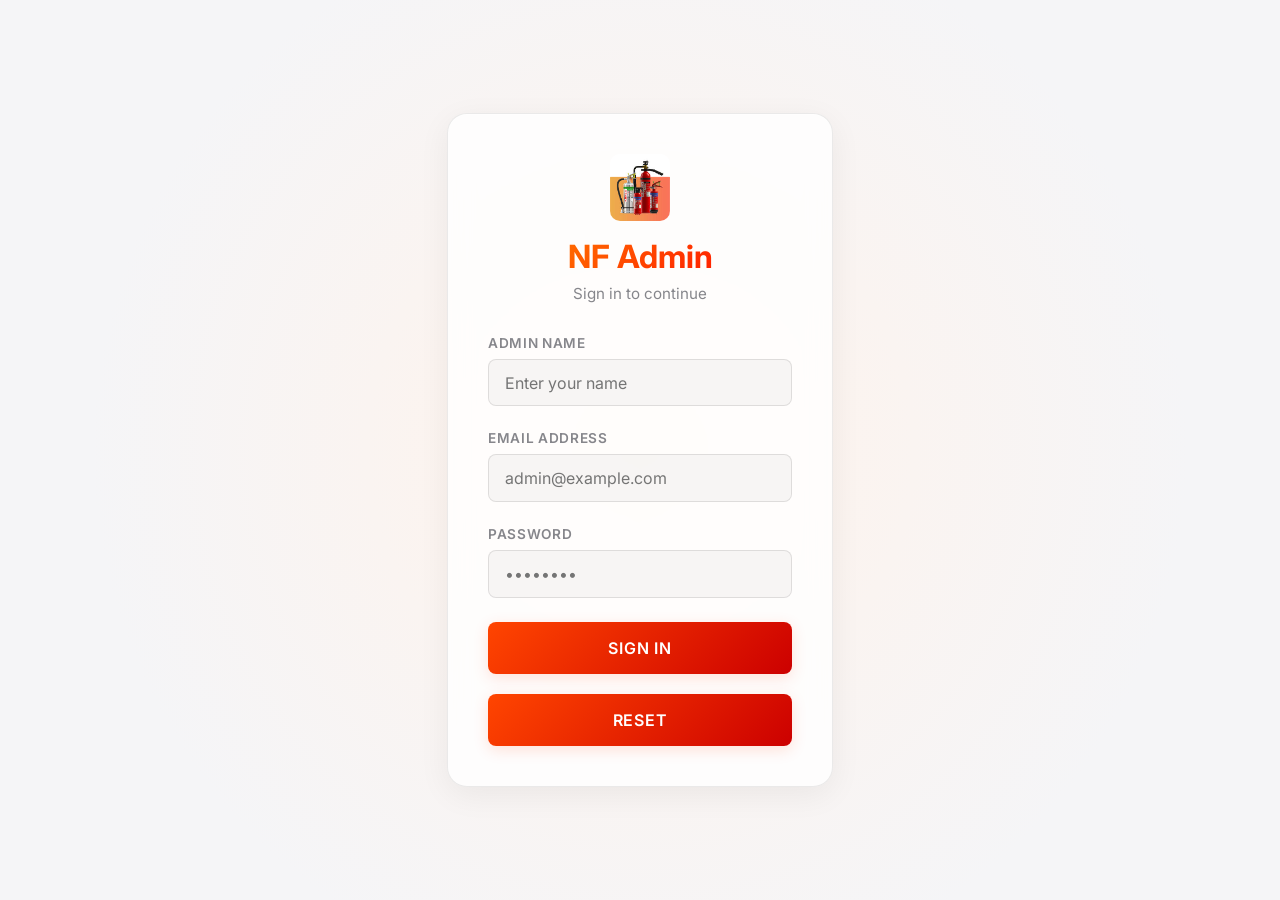
<file: MAIN/dashboard.html>
<!DOCTYPE html>
<html lang="en">
<head>
    <meta charset="UTF-8">
    <meta name="viewport" content="width=device-width, initial-scale=1.0">
    <title>Dashboard - NF Fire</title>
    <link href="https://fonts.googleapis.com/css2?family=Inter:wght@400;500;600;700&display=swap" rel="stylesheet">
    <link rel="stylesheet" href="styles.css">
    <style>
        body {
            background: linear-gradient(rgba(15, 15, 17, 0.5), rgba(15, 15, 17, 0.5)), url('assets/IMAGES/backgroundimage.jpg') no-repeat center center fixed;
            background-size: cover;
        }
        body.light-theme {
            background: linear-gradient(rgba(255, 255, 255, 0.45), rgba(255, 255, 255, 0.45)), url('assets/IMAGES/backgroundimage.jpg') no-repeat center center fixed;
            background-size: cover;
        }
    </style>
</head>
<body>
<script>
    // Apply theme immediately if stored, default to light
    (function() {
        const savedTheme = localStorage.getItem('sysadmin_theme') || localStorage.getItem('nf_theme');
        if (savedTheme !== 'dark') {
            document.body.classList.add('light-theme');
        }
    })();
</script>
    <div class="container dashboard-container">
        <div class="glass-panel">
            <div class="header" style="text-align: left; display: flex; justify-content: space-between; align-items: center; flex-wrap: wrap; gap: 1rem;">
                <div>
                    <h1>NF Admin Dashboard</h1>
                    <p>Welcome back, <span id="adminName" style="color: var(--primary); font-weight: bold;">Admin</span>!</p>
                </div>
                <div style="display: flex; gap: 0.5rem; align-items: center;">
                    <button id="themeToggleBtn" onclick="toggleTheme()" class="btn btn-outline" style="width: auto; padding: 0.5rem 1rem; font-size: 0.8rem; text-transform: none; display: flex; align-items: center; justify-content: center; gap: 0.25rem;">🌓 Theme</button>
                    <button onclick="logout()" class="btn btn-outline" style="width: auto; padding: 0.5rem 1rem; font-size: 0.8rem;">Logout</button>
                </div>
            </div>
            
            <div class="dashboard-grid">
                <!-- With GST Button -->
                <a href="../GST-SERVER-MANAGEMENT/index.html" class="dashboard-card">
                    <div class="icon">🧾</div>
                    <h3>With GST</h3>
                </a>

                <!-- Without GST Button -->
                <a href="../WGST-SERVER-MANAGEMENT/index.html" class="dashboard-card">
                    <div class="icon">📄</div>
                    <h3>Without GST</h3>
                </a>

                <!-- Inventory Management Button -->
                <a href="../INVENTNF/index.html" class="dashboard-card">
                    <div class="icon">📦</div>
                    <h3>Inventory Management</h3>
                </a>

                <!-- System Administrator Button -->
                <a href="sysadmin_login.html" class="dashboard-card" style="border-color: #ffaa00;">
                    <div class="icon">⚙️</div>
                    <h3 style="color: #ffaa00;">System Admin</h3>
                </a>
            </div>
        </div>
    </div>
    <script>
    console.log("REDIRECT ON THE NF ADMIN DASHBOARD");
</script>
    <script>
        document.addEventListener('DOMContentLoaded', () => {
            // Initialize Theme button state (defaults to light theme)
            const savedTheme = localStorage.getItem('sysadmin_theme') || localStorage.getItem('nf_theme') || 'light';
            updateThemeButton(savedTheme !== 'dark');

            const dataStr = localStorage.getItem('admin_data') || sessionStorage.getItem('admin_data');
            if (dataStr) {
                try {
                    const data = JSON.parse(dataStr);
                    if (data.name) {
                        document.getElementById('adminName').textContent = data.name;
                    }
                } catch (e) {
                    console.error("Error parsing session data");
                }
            } else {
                // If they bypassed login, force redirect to login
                window.location.replace('index.html');
            }
        });

        function toggleTheme() {
            const isLight = document.body.classList.toggle('light-theme');
            localStorage.setItem('sysadmin_theme', isLight ? 'light' : 'dark');
            localStorage.setItem('nf_theme', isLight ? 'light' : 'dark');
            updateThemeButton(isLight);
        }

        function updateThemeButton(isLight) {
            const btn = document.getElementById('themeToggleBtn');
            if (!btn) return;
            btn.innerHTML = isLight ? '☀️ Light' : '🌙 Dark';
        }

        function logout() {
            localStorage.removeItem('admin_data');
            sessionStorage.removeItem('admin_data');
            window.location.replace('index.html');
        }
    </script>
</body>
</html>
</file>
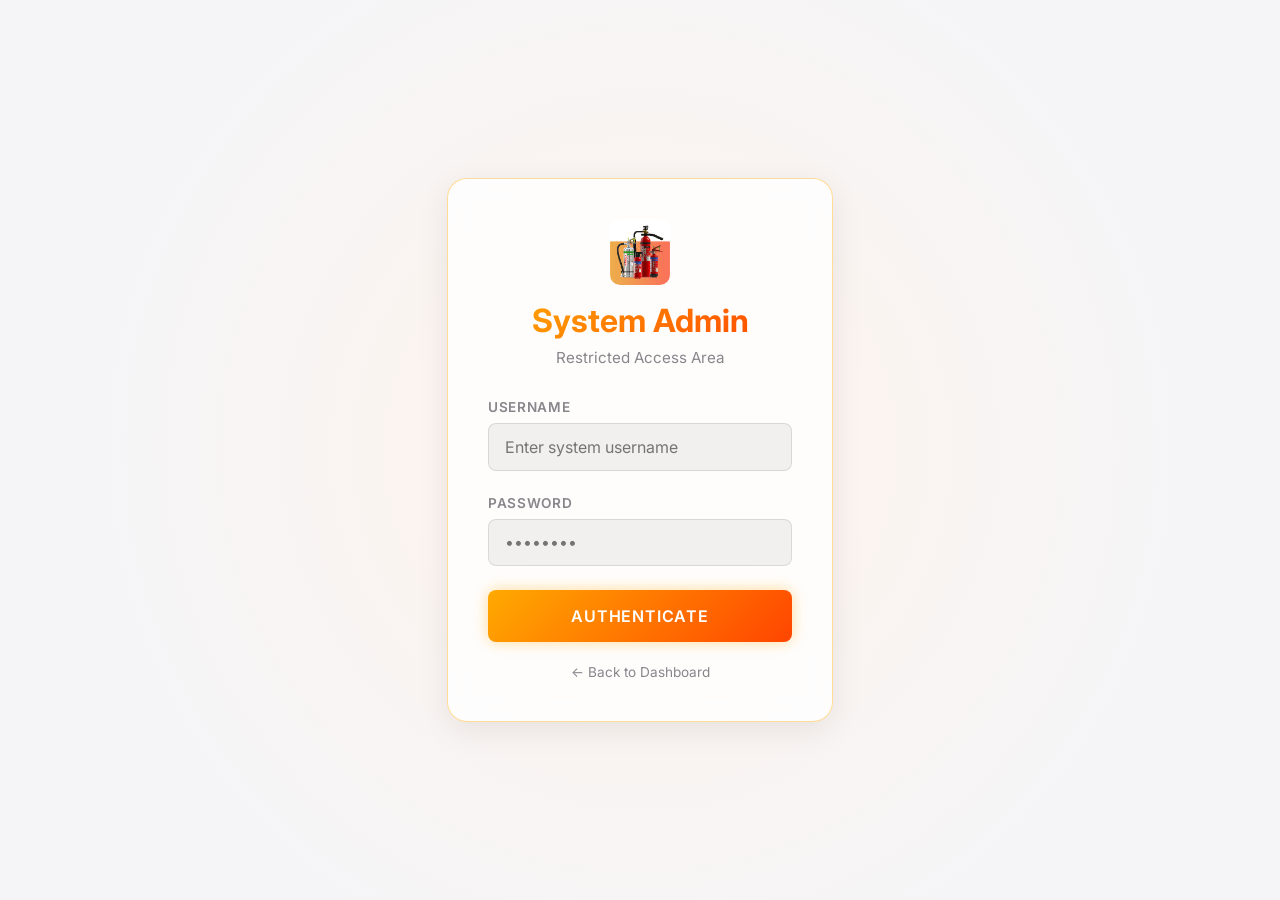
<file: MAIN/sysadmin_login.html>
<!DOCTYPE html>
<html lang="en">
<head>
    <meta charset="UTF-8">
    <meta name="viewport" content="width=device-width, initial-scale=1.0">
    <title>System Admin Login - NF Fire Extinguisher</title>
    <link href="https://fonts.googleapis.com/css2?family=Inter:wght@400;500;600;700&display=swap" rel="stylesheet">
    <link rel="stylesheet" href="styles.css">
    <style>
        @keyframes shake {
            0%, 100% { transform: translateX(0); }
            15% { transform: translateX(-8px); }
            30% { transform: translateX(8px); }
            45% { transform: translateX(-6px); }
            60% { transform: translateX(6px); }
            75% { transform: translateX(-3px); }
            90% { transform: translateX(3px); }
        }
        .shake { animation: shake 0.6s cubic-bezier(.36,.07,.19,.97) both; }

        @keyframes pulse-green {
            0%   { box-shadow: 0 0 0 0 rgba(76,209,55,0.5); }
            70%  { box-shadow: 0 0 0 20px rgba(76,209,55,0); }
            100% { box-shadow: 0 0 0 0 rgba(76,209,55,0); }
        }
        .pulse-success { animation: pulse-green 1.2s ease-out infinite; }

        @keyframes pulse-amber {
            0%   { box-shadow: 0 0 0 0 rgba(255,170,0,0.5); }
            70%  { box-shadow: 0 0 0 20px rgba(255,170,0,0); }
            100% { box-shadow: 0 0 0 0 rgba(255,170,0,0); }
        }
        .pulse-amber { animation: pulse-amber 1.2s ease-out infinite; }

        .alert-icon-circle {
            width: 70px;
            height: 70px;
            border-radius: 50%;
            display: flex;
            align-items: center;
            justify-content: center;
            font-size: 2rem;
            margin: 0 auto 1rem;
        }
        .success-circle {
            background: rgba(76,209,55,0.15);
            border: 2px solid #4cd137;
        }
        .error-circle {
            background: rgba(255,51,51,0.15);
            border: 2px solid #ff3333;
        }

        .alert-modal .company-logo {
            max-width: 80px;
            border-radius: 8px;
            margin-bottom: 0.75rem;
        }
        .alert-modal .company-name {
            font-size: 0.8rem;
            letter-spacing: 0.1em;
            text-transform: uppercase;
            color: var(--text-muted);
            margin-bottom: 1.5rem;
        }
        .error-badge {
            display: inline-flex;
            align-items: center;
            gap: 0.4rem;
            background: rgba(255,51,51,0.1);
            border: 1px solid rgba(255,51,51,0.3);
            border-radius: 20px;
            padding: 0.4rem 1rem;
            font-size: 0.82rem;
            color: #ff6666;
            margin-bottom: 1.5rem;
        }
        .alert-modal.sysadmin-success {
            border-color: #ffaa00;
            box-shadow: 0 0 25px rgba(255,170,0,0.35);
        }
        .alert-modal.sysadmin-success h2 { color: #ffaa00; }

        /* Light Theme Styles */
        body.light-theme {
            --bg-dark: #f5f5f7;
            --bg-panel: rgba(255, 255, 255, 0.7);
            --text-main: #1d1d1f;
            --text-muted: #86868b;
            --glass-border: rgba(0, 0, 0, 0.08);
            background: radial-gradient(circle at center, #fff3eb 0%, #f5f5f7 70%) !important;
            color: #1d1d1f !important;
        }
        body.light-theme .glass-panel {
            background: rgba(255, 255, 255, 0.8) !important;
            box-shadow: 0 8px 32px 0 rgba(0, 0, 0, 0.08), inset 0 1px 0 rgba(255,255,255,0.4) !important;
            border-color: rgba(255, 170, 0, 0.4) !important;
        }
        body.light-theme .form-control {
            background: rgba(0,0,0,0.05) !important;
            color: #1d1d1f !important;
            border-color: rgba(0,0,0,0.1) !important;
        }
        body.light-theme .form-control:focus {
            background: rgba(0,0,0,0.08) !important;
            border-color: #ffaa00 !important;
        }
        body.light-theme .form-group label {
            color: #86868b !important;
        }
        body.light-theme .alert-modal {
            background: #ffffff !important;
            box-shadow: 0 10px 40px rgba(0,0,0,0.1) !important;
            border-color: rgba(0,0,0,0.1) !important;
        }
        body.light-theme .alert-modal.sysadmin-success {
            border-color: #ffaa00 !important;
            box-shadow: 0 0 25px rgba(255,170,0,0.2) !important;
        }
        body.light-theme .alert-modal h2 {
            color: #1d1d1f !important;
        }
        body.light-theme .alert-modal.sysadmin-success h2 {
            color: #ffaa00 !important;
        }
        body.light-theme .alert-modal p {
            color: #86868b !important;
        }
    </style>
</head>
<body>
<script>
    // Apply theme immediately if stored, default to light
    (function() {
        const savedTheme = localStorage.getItem('sysadmin_theme') || localStorage.getItem('nf_theme');
        if (savedTheme !== 'dark') {
            document.body.classList.add('light-theme');
        }
    })();
</script>

    <!-- ✅ SUCCESS MODAL -->
    <div class="alert-modal-overlay" id="successModal">
        <div class="alert-modal sysadmin-success">
            <img src="assets/IMAGES/Logo.jpg" alt="NF Fire Logo" class="company-logo"
                 onerror="this.style.display='none'">
            <div class="company-name">NF Fire Extinguisher</div>
            <div class="alert-icon-circle" style="background:rgba(255,170,0,0.15); border:2px solid #ffaa00; font-size:2rem; width:70px; height:70px; border-radius:50%; display:flex; align-items:center; justify-content:center; margin:0 auto 1rem;" class="pulse-amber">⚙️</div>
            <h2>Authentication Successful!</h2>
            <p>Welcome, <strong>System Administrator</strong>.<br>Redirecting to the report…</p>
        </div>
    </div>

    <!-- ❌ ERROR MODAL -->
    <div class="alert-modal-overlay" id="errorModal">
        <div class="alert-modal error" id="errorModalBox">
            <div class="alert-icon-circle error-circle">✕</div>
            <h2>Access Denied</h2>
            <div class="error-badge">
                <span>⚠</span>
                <span id="errorDetail">Invalid credentials</span>
            </div>
            <p>This is a restricted area. Please verify your credentials and try again.</p>
            <button class="btn btn-primary" onclick="closeErrorModal()"
                style="background: linear-gradient(135deg,#ff3333,#cc0000); box-shadow: 0 0 15px rgba(255,51,51,0.4);">
                Try Again
            </button>
        </div>
    </div>

    <div class="container">
        <div class="glass-panel" style="border-color: #ffaa00;">
            <div class="header">
                <img src="assets/IMAGES/Logo.jpg" alt="Logo"
                     style="max-width:60px; border-radius:10px; margin-bottom:0.75rem;"
                     onerror="this.style.display='none'">
                <h1 style="background: linear-gradient(135deg, #ffaa00, #ff4500); -webkit-background-clip: text; -webkit-text-fill-color: transparent;">
                    System Admin
                </h1>
                <p>Restricted Access Area</p>
            </div>

            <form id="sysAdminLoginForm">
                <div class="form-group">
                    <label for="username">Username</label>
                    <input type="text" id="username" class="form-control" required placeholder="Enter system username">
                </div>
                <div class="form-group">
                    <label for="password">Password</label>
                    <input type="password" id="password" class="form-control" required placeholder="••••••••">
                </div>

                <button type="submit" class="btn btn-primary" id="loginBtn"
                    style="background: linear-gradient(135deg, #ffaa00, #ff4500); box-shadow: 0 0 15px rgba(255,170,0,0.4);">
                    <span id="btnText">Authenticate</span>
                    <div class="spinner" id="btnSpinner"></div>
                </button>
            </form>

            <div style="text-align: center; margin-top: 1.2rem;">
                <a href="dashboard.html" style="color: var(--text-muted); font-size: 0.85rem; text-decoration: none;">
                    &larr; Back to Dashboard
                </a>
            </div>
        </div>
    </div>

    <script src="api_config.js"></script>
    <script>
        // ── Auto-redirect if already authenticated ──────────────────────
        (function() {
            const existing = localStorage.getItem('sysadmin_data') || sessionStorage.getItem('sysadmin_data');
            if (existing) {
                // Already logged in — skip login page entirely
                window.location.replace('sysadmin_report.html');
            }
        })();

        function showSuccess() {
            document.getElementById('successModal').classList.add('active');
            setTimeout(() => {
                // Use replace() so the login page is NOT kept in browser history.
                window.location.replace('sysadmin_report.html');
            }, 2200);
        }

        function showError(msg) {
            document.getElementById('errorDetail').textContent = msg || 'Invalid credentials';
            const overlay = document.getElementById('errorModal');
            const box     = document.getElementById('errorModalBox');
            overlay.classList.add('active');
            box.classList.add('shake');
            setTimeout(() => box.classList.remove('shake'), 700);
        }

        function closeErrorModal() {
            document.getElementById('errorModal').classList.remove('active');
            document.getElementById('btnText').style.display   = 'block';
            document.getElementById('btnSpinner').style.display = 'none';
            document.getElementById('loginBtn').disabled = false;
        }

        document.getElementById('sysAdminLoginForm').addEventListener('submit', async function(e) {
            e.preventDefault();

            const btnText   = document.getElementById('btnText');
            const btnSpinner = document.getElementById('btnSpinner');
            const btn       = document.getElementById('loginBtn');

            const username = document.getElementById('username').value.trim();
            const password = document.getElementById('password').value;

            btnText.style.display   = 'none';
            btnSpinner.style.display = 'block';
            btn.disabled = true;

            try {
                if (CONFIG.isSimulationMode()) {
                    await new Promise(r => setTimeout(r, 1000));
                    if (username === "h@rsh@dteli" && password === "harshadteli2472") {
                        const sessionData = {
                            role:      "System Administrator",
                            username:  username,
                            password:  password,
                            loginTime: new Date().toLocaleString()
                        };
                        localStorage.setItem('sysadmin_data', JSON.stringify(sessionData));
                        sessionStorage.setItem('sysadmin_data', JSON.stringify(sessionData));
                        showSuccess();
                    } else {
                        showError('Incorrect username or password');
                    }
                    return;
                }

                const formData = new URLSearchParams();
                formData.append('type',     'sysadmin');
                formData.append('email',    username);
                formData.append('password', password);

                const response = await fetch(CONFIG.GAS_WEB_APP_URL, { method: 'POST', body: formData });
                const result   = await response.json();

                if (result.status === 'success') {
                    localStorage.setItem('sysadmin_data', JSON.stringify(result.data));
                    sessionStorage.setItem('sysadmin_data', JSON.stringify(result.data));
                    showSuccess();
                } else {
                    showError(result.message || 'Incorrect username or password');
                }
            } catch (err) {
                showError('Unable to connect. Please try again.');
            }
        });
    </script>
</body>
</html>
</file>
<file: styles.css>
:root {
  --primary: #ff4500; /* OrangeRed */
  --secondary: #ff8c00; /* DarkOrange */
  --bg-dark: #0f0f11;
  --bg-panel: rgba(25, 25, 30, 0.7);
  --text-main: #ffffff;
  --text-muted: #a0a0a5;
  --glow: 0 0 15px rgba(255, 69, 0, 0.5);
  --glass-border: rgba(255, 255, 255, 0.1);
  --bg-grad-start: #2a0800;
  --bg-grad-end: #0f0f11;
}

body.light-theme {
  --bg-dark: #f5f5f7;
  --bg-panel: rgba(255, 255, 255, 0.8);
  --text-main: #1d1d1f;
  --text-muted: #86868b;
  --glass-border: rgba(0, 0, 0, 0.08);
  --glow: 0 4px 15px rgba(255, 69, 0, 0.15);
  --bg-grad-start: #fff3eb;
  --bg-grad-end: #f5f5f7;
}

body.light-theme .glass-panel {
  box-shadow: 0 8px 32px 0 rgba(0, 0, 0, 0.06), inset 0 1px 0 rgba(255,255,255,0.4) !important;
}

body.light-theme .dashboard-card {
  background: rgba(0, 0, 0, 0.02) !important;
}
body.light-theme .dashboard-card:hover {
  background: rgba(255, 69, 0, 0.05) !important;
}
body.light-theme .dashboard-card h3 {
  color: var(--text-main) !important;
}

body.light-theme .form-control {
  background: rgba(0, 0, 0, 0.03) !important;
  color: var(--text-main) !important;
  border-color: rgba(0, 0, 0, 0.1) !important;
}
body.light-theme .form-control:focus {
  background: rgba(0, 0, 0, 0.05) !important;
  border-color: var(--primary) !important;
}

body.light-theme .alert-modal {
  background: var(--bg-panel) !important;
  box-shadow: 0 10px 40px rgba(0,0,0,0.08) !important;
  border-color: var(--glass-border) !important;
}
body.light-theme .alert-modal h2 {
  color: var(--text-main) !important;
}
body.light-theme .alert-modal p {
  color: var(--text-muted) !important;
}

* {
  margin: 0;
  padding: 0;
  box-sizing: border-box;
  font-family: 'Inter', 'Segoe UI', Tahoma, Geneva, Verdana, sans-serif;
}

body {
  background-color: var(--bg-dark);
  color: var(--text-main);
  min-height: 100vh;
  display: flex;
  justify-content: center;
  align-items: center;
  background: radial-gradient(circle at center, var(--bg-grad-start) 0%, var(--bg-grad-end) 70%);
  transition: background 0.3s, color 0.3s;
}

.container {
  width: 100%;
  max-width: 450px;
  padding: 2rem;
}

.dashboard-container {
  max-width: 800px;
}

.glass-panel {
  background: var(--bg-panel);
  backdrop-filter: blur(12px);
  -webkit-backdrop-filter: blur(12px);
  border: 1px solid var(--glass-border);
  border-radius: 20px;
  padding: 2.5rem;
  box-shadow: 0 8px 32px 0 rgba(0, 0, 0, 0.5), inset 0 1px 0 rgba(255,255,255,0.1);
  animation: fadeIn 0.5s ease-out;
}

.header {
  text-align: center;
  margin-bottom: 2rem;
}

.header h1 {
  font-size: 2rem;
  font-weight: 700;
  background: linear-gradient(135deg, #ff8c00, #ff0000);
  -webkit-background-clip: text;
  -webkit-text-fill-color: transparent;
  margin-bottom: 0.5rem;
}

.header p {
  color: var(--text-muted);
  font-size: 0.95rem;
}

/* Form Styles */
.form-group {
  margin-bottom: 1.5rem;
}

.form-group label {
  display: block;
  font-size: 0.85rem;
  font-weight: 600;
  margin-bottom: 0.5rem;
  color: var(--text-muted);
  text-transform: uppercase;
  letter-spacing: 0.05em;
}

.form-control {
  width: 100%;
  padding: 0.8rem 1rem;
  background: rgba(0, 0, 0, 0.2);
  border: 1px solid rgba(255, 255, 255, 0.1);
  border-radius: 8px;
  color: #fff;
  font-size: 1rem;
  transition: all 0.3s ease;
}

.form-control:focus {
  outline: none;
  border-color: var(--primary);
  box-shadow: 0 0 10px rgba(255, 69, 0, 0.2);
  background: rgba(0, 0, 0, 0.4);
}

/* Button Styles */
.btn {
  display: block;
  width: 100%;
  padding: 1rem;
  border: none;
  border-radius: 8px;
  font-size: 1rem;
  font-weight: 600;
  cursor: pointer;
  transition: all 0.3s ease;
  text-transform: uppercase;
  letter-spacing: 0.05em;
  text-decoration: none;
  text-align: center;
}

.btn-primary {
  background: linear-gradient(135deg, var(--primary), #cc0000);
  color: #fff;
  box-shadow: var(--glow);
}

.btn-primary:hover {
  transform: translateY(-2px);
  box-shadow: 0 5px 20px rgba(255, 69, 0, 0.6);
  background: linear-gradient(135deg, var(--secondary), #ff0000);
}

.btn-primary:active {
  transform: translateY(0);
}

.btn-outline {
  background: transparent;
  color: var(--primary);
  border: 2px solid var(--primary);
}

.btn-outline:hover {
  background: rgba(255, 69, 0, 0.1);
  box-shadow: var(--glow);
}

/* Dashboard Grid */
.dashboard-grid {
  display: grid;
  grid-template-columns: repeat(auto-fit, minmax(200px, 1fr));
  gap: 1.5rem;
  margin-top: 2rem;
}

.dashboard-card {
  background: rgba(255, 255, 255, 0.03);
  border: 1px solid var(--glass-border);
  border-radius: 15px;
  padding: 2rem 1.5rem;
  text-align: center;
  transition: all 0.3s ease;
  cursor: pointer;
  display: flex;
  flex-direction: column;
  align-items: center;
  justify-content: center;
  text-decoration: none;
  color: var(--text-main);
  min-height: 160px;
}

.dashboard-card:hover {
  background: rgba(255, 69, 0, 0.05);
  border-color: var(--primary);
  transform: translateY(-5px);
  box-shadow: var(--glow);
}

.dashboard-card .icon {
  font-size: 2.5rem;
  margin-bottom: 1rem;
  background: linear-gradient(135deg, var(--primary), var(--secondary));
  -webkit-background-clip: text;
  -webkit-text-fill-color: transparent;
}

.dashboard-card h3 {
  font-size: 1.1rem;
  font-weight: 600;
}

/* Results display */
.result-group {
  background: rgba(0, 0, 0, 0.3);
  padding: 1rem;
  border-radius: 8px;
  margin-bottom: 1rem;
  border-left: 3px solid var(--primary);
}

.result-label {
  font-size: 0.75rem;
  color: var(--text-muted);
  text-transform: uppercase;
  margin-bottom: 0.3rem;
}

.result-value {
  font-size: 1.1rem;
  font-weight: 500;
  color: #fff;
}

.password-warning {
  font-size: 0.8rem;
  color: #ffaa00;
  margin-top: -0.5rem;
  margin-bottom: 1.5rem;
  display: flex;
  align-items: center;
  gap: 0.5rem;
}

/* Loading Spinner */
.spinner {
  display: none;
  width: 20px;
  height: 20px;
  border: 2px solid rgba(255,255,255,0.3);
  border-radius: 50%;
  border-top-color: #fff;
  animation: spin 1s ease-in-out infinite;
  margin: 0 auto;
}

@keyframes spin {
  to { transform: rotate(360deg); }
}
@keyframes fadeIn {
  from { opacity: 0; transform: translateY(10px); }
  to { opacity: 1; transform: translateY(0); }
}

/* Report Table Styles */
.report-table {
  width: 100%;
  border-collapse: collapse;
  margin-top: 1rem;
  font-size: 0.9rem;
}

.report-table th, .report-table td {
  padding: 1rem;
  text-align: left;
  border-bottom: 1px solid rgba(255, 255, 255, 0.1);
}

.report-table th {
  font-weight: 600;
  color: var(--text-muted);
  text-transform: uppercase;
  letter-spacing: 0.05em;
  font-size: 0.8rem;
}

.report-table tr:last-child td {
  border-bottom: none;
}

.report-table tbody tr:hover {
  background: rgba(255, 255, 255, 0.05);
}

/* Responsiveness for Table */
.table-responsive {
  width: 100%;
  overflow-x: auto;
  -webkit-overflow-scrolling: touch;
  margin-bottom: 1rem;
}

/* Modal Styles */
.modal-overlay {
  position: fixed;
  top: 0; left: 0; right: 0; bottom: 0;
  background: rgba(0, 0, 0, 0.8);
  display: flex;
  justify-content: center;
  align-items: center;
  z-index: 1000;
  opacity: 0;
  pointer-events: none;
  transition: opacity 0.3s ease;
}

.modal-overlay.active {
  opacity: 1;
  pointer-events: auto;
}

.modal-content {
  width: 90%;
  max-width: 450px;
  background: var(--bg-dark);
  border: 1px solid var(--primary);
  border-radius: 12px;
  padding: 2rem;
  box-shadow: var(--glow);
  transform: translateY(-20px);
  transition: transform 0.3s ease;
}

.modal-overlay.active .modal-content {
  transform: translateY(0);
}

.modal-header {
  display: flex;
  justify-content: space-between;
  align-items: center;
  margin-bottom: 1.5rem;
}

.modal-header h2 {
  font-size: 1.25rem;
  color: var(--primary);
}

.modal-close {
  background: none;
  border: none;
  color: var(--text-muted);
  font-size: 1.5rem;
  cursor: pointer;
}

.modal-close:hover {
  color: #fff;
}

/* Table action buttons */
.action-btn {
  background: none;
  border: none;
  cursor: pointer;
  font-size: 1.1rem;
  margin: 0 0.25rem;
  transition: transform 0.2s ease;
}
.action-btn:hover {
  transform: scale(1.2);
}

/* Alert Modal Styles */
.alert-modal-overlay {
  position: fixed;
  top: 0; left: 0; right: 0; bottom: 0;
  background: rgba(0, 0, 0, 0.85);
  display: flex;
  justify-content: center;
  align-items: center;
  z-index: 2000;
  opacity: 0;
  pointer-events: none;
  transition: opacity 0.3s ease;
  backdrop-filter: blur(5px);
}
.alert-modal-overlay.active {
  opacity: 1;
  pointer-events: auto;
}
.alert-modal {
  width: 90%;
  max-width: 400px;
  background: var(--bg-panel);
  border: 1px solid var(--glass-border);
  border-radius: 16px;
  padding: 2.5rem 2rem;
  text-align: center;
  box-shadow: 0 10px 40px rgba(0,0,0,0.8);
  transform: scale(0.9);
  transition: transform 0.3s ease;
}
.alert-modal-overlay.active .alert-modal {
  transform: scale(1);
}
.alert-modal .alert-icon {
  font-size: 3rem;
  margin-bottom: 1rem;
}
.alert-modal .alert-logo {
  max-width: 100px;
  margin-bottom: 1.5rem;
  border-radius: 10px;
}
.alert-modal h2 {
  font-size: 1.4rem;
  margin-bottom: 0.5rem;
  color: var(--text-main);
}
.alert-modal p {
  color: var(--text-muted);
  font-size: 0.95rem;
  margin-bottom: 1.5rem;
}
.alert-modal.error {
  border-color: #ff3333;
  box-shadow: 0 0 20px rgba(255, 51, 51, 0.3);
}
.alert-modal.error h2 {
  color: #ff3333;
}
.alert-modal.success {
  border-color: #4cd137;
  box-shadow: 0 0 20px rgba(76, 209, 55, 0.3);
}
.alert-modal.success h2 {
  color: #4cd137;
}
.print-header {
  display: none;
  align-items: center;
  justify-content: flex-start;
  margin-bottom: 2rem;
  padding-bottom: 1rem;
  border-bottom: 2px solid #000;
}

.print-logo {
  max-height: 80px;
  margin-right: 2rem;
}

.print-company-info h2 {
  font-size: 1.8rem;
  margin: 0;
  color: #000;
}

.print-company-info p {
  margin: 0;
  font-size: 1rem;
  color: #333;
}

@media print {
  /* Hide unnecessary elements */
  body {
    background: #fff;
    color: #000;
  }
  .glass-panel {
    border: none;
    background: none;
    box-shadow: none;
    padding: 0;
  }
  .header, .btn, .no-print, .password-warning {
    display: none !important;
  }
  
  /* Show and style the print header */
  .print-header {
    display: flex !important;
  }
  
  .screen-title {
    display: none !important;
  }

  /* Style the report area to look like a clean PDF / Crystal Report */
  .report-area {
    background: #fff !important;
    padding: 0 !important;
  }
  
  .report-table th, .report-table td {
    color: #000 !important;
    border: 1px solid #ddd !important;
  }
  
  .report-table th {
    background-color: #f5f5f5 !important;
    -webkit-print-color-adjust: exact;
    print-color-adjust: exact;
  }
}
</file>
<file: MAIN/styles.css>
:root {
  --primary: #ff4500; /* OrangeRed */
  --secondary: #ff8c00; /* DarkOrange */
  --bg-dark: #0f0f11;
  --bg-panel: rgba(25, 25, 30, 0.7);
  --text-main: #ffffff;
  --text-muted: #a0a0a5;
  --glow: 0 0 15px rgba(255, 69, 0, 0.5);
  --glass-border: rgba(255, 255, 255, 0.1);
  --bg-grad-start: #2a0800;
  --bg-grad-end: #0f0f11;
}

body.light-theme {
  --bg-dark: #f5f5f7;
  --bg-panel: rgba(255, 255, 255, 0.8);
  --text-main: #1d1d1f;
  --text-muted: #86868b;
  --glass-border: rgba(0, 0, 0, 0.08);
  --glow: 0 4px 15px rgba(255, 69, 0, 0.15);
  --bg-grad-start: #fff3eb;
  --bg-grad-end: #f5f5f7;
}

body.light-theme .glass-panel {
  box-shadow: 0 8px 32px 0 rgba(0, 0, 0, 0.06), inset 0 1px 0 rgba(255,255,255,0.4) !important;
}

body.light-theme .dashboard-card {
  background: rgba(0, 0, 0, 0.02) !important;
}
body.light-theme .dashboard-card:hover {
  background: rgba(255, 69, 0, 0.05) !important;
}
body.light-theme .dashboard-card h3 {
  color: var(--text-main) !important;
}

body.light-theme .form-control {
  background: rgba(0, 0, 0, 0.03) !important;
  color: var(--text-main) !important;
  border-color: rgba(0, 0, 0, 0.1) !important;
}
body.light-theme .form-control:focus {
  background: rgba(0, 0, 0, 0.05) !important;
  border-color: var(--primary) !important;
}

body.light-theme .alert-modal {
  background: var(--bg-panel) !important;
  box-shadow: 0 10px 40px rgba(0,0,0,0.08) !important;
  border-color: var(--glass-border) !important;
}
body.light-theme .alert-modal h2 {
  color: var(--text-main) !important;
}
body.light-theme .alert-modal p {
  color: var(--text-muted) !important;
}

* {
  margin: 0;
  padding: 0;
  box-sizing: border-box;
  font-family: 'Inter', 'Segoe UI', Tahoma, Geneva, Verdana, sans-serif;
}

body {
  background-color: var(--bg-dark);
  color: var(--text-main);
  min-height: 100vh;
  display: flex;
  justify-content: center;
  align-items: center;
  background: radial-gradient(circle at center, var(--bg-grad-start) 0%, var(--bg-grad-end) 70%);
  transition: background 0.3s, color 0.3s;
}

.container {
  width: 100%;
  max-width: 450px;
  padding: 2rem;
}

.dashboard-container {
  max-width: 800px;
}

.glass-panel {
  background: var(--bg-panel);
  backdrop-filter: blur(12px);
  -webkit-backdrop-filter: blur(12px);
  border: 1px solid var(--glass-border);
  border-radius: 20px;
  padding: 2.5rem;
  box-shadow: 0 8px 32px 0 rgba(0, 0, 0, 0.5), inset 0 1px 0 rgba(255,255,255,0.1);
  animation: fadeIn 0.5s ease-out;
}

.header {
  text-align: center;
  margin-bottom: 2rem;
}

.header h1 {
  font-size: 2rem;
  font-weight: 700;
  background: linear-gradient(135deg, #ff8c00, #ff0000);
  -webkit-background-clip: text;
  -webkit-text-fill-color: transparent;
  margin-bottom: 0.5rem;
}

.header p {
  color: var(--text-muted);
  font-size: 0.95rem;
}

/* Form Styles */
.form-group {
  margin-bottom: 1.5rem;
}

.form-group label {
  display: block;
  font-size: 0.85rem;
  font-weight: 600;
  margin-bottom: 0.5rem;
  color: var(--text-muted);
  text-transform: uppercase;
  letter-spacing: 0.05em;
}

.form-control {
  width: 100%;
  padding: 0.8rem 1rem;
  background: rgba(0, 0, 0, 0.2);
  border: 1px solid rgba(255, 255, 255, 0.1);
  border-radius: 8px;
  color: #fff;
  font-size: 1rem;
  transition: all 0.3s ease;
}

.form-control:focus {
  outline: none;
  border-color: var(--primary);
  box-shadow: 0 0 10px rgba(255, 69, 0, 0.2);
  background: rgba(0, 0, 0, 0.4);
}

/* Button Styles */
.btn {
  display: block;
  width: 100%;
  padding: 1rem;
  border: none;
  border-radius: 8px;
  font-size: 1rem;
  font-weight: 600;
  cursor: pointer;
  transition: all 0.3s ease;
  text-transform: uppercase;
  letter-spacing: 0.05em;
  text-decoration: none;
  text-align: center;
}

.btn-primary {
  background: linear-gradient(135deg, var(--primary), #cc0000);
  color: #fff;
  box-shadow: var(--glow);
}

.btn-primary:hover {
  transform: translateY(-2px);
  box-shadow: 0 5px 20px rgba(255, 69, 0, 0.6);
  background: linear-gradient(135deg, var(--secondary), #ff0000);
}

.btn-primary:active {
  transform: translateY(0);
}

.btn-outline {
  background: transparent;
  color: var(--primary);
  border: 2px solid var(--primary);
}

.btn-outline:hover {
  background: rgba(255, 69, 0, 0.1);
  box-shadow: var(--glow);
}

/* Dashboard Grid */
.dashboard-grid {
  display: grid;
  grid-template-columns: repeat(auto-fit, minmax(200px, 1fr));
  gap: 1.5rem;
  margin-top: 2rem;
}

.dashboard-card {
  background: rgba(255, 255, 255, 0.03);
  border: 1px solid var(--glass-border);
  border-radius: 15px;
  padding: 2rem 1.5rem;
  text-align: center;
  transition: all 0.3s ease;
  cursor: pointer;
  display: flex;
  flex-direction: column;
  align-items: center;
  justify-content: center;
  text-decoration: none;
  color: var(--text-main);
  min-height: 160px;
}

.dashboard-card:hover {
  background: rgba(255, 69, 0, 0.05);
  border-color: var(--primary);
  transform: translateY(-5px);
  box-shadow: var(--glow);
}

.dashboard-card .icon {
  font-size: 2.5rem;
  margin-bottom: 1rem;
  background: linear-gradient(135deg, var(--primary), var(--secondary));
  -webkit-background-clip: text;
  -webkit-text-fill-color: transparent;
}

.dashboard-card h3 {
  font-size: 1.1rem;
  font-weight: 600;
}

/* Results display */
.result-group {
  background: rgba(0, 0, 0, 0.3);
  padding: 1rem;
  border-radius: 8px;
  margin-bottom: 1rem;
  border-left: 3px solid var(--primary);
}

.result-label {
  font-size: 0.75rem;
  color: var(--text-muted);
  text-transform: uppercase;
  margin-bottom: 0.3rem;
}

.result-value {
  font-size: 1.1rem;
  font-weight: 500;
  color: #fff;
}

.password-warning {
  font-size: 0.8rem;
  color: #ffaa00;
  margin-top: -0.5rem;
  margin-bottom: 1.5rem;
  display: flex;
  align-items: center;
  gap: 0.5rem;
}

/* Loading Spinner */
.spinner {
  display: none;
  width: 20px;
  height: 20px;
  border: 2px solid rgba(255,255,255,0.3);
  border-radius: 50%;
  border-top-color: #fff;
  animation: spin 1s ease-in-out infinite;
  margin: 0 auto;
}

@keyframes spin {
  to { transform: rotate(360deg); }
}
@keyframes fadeIn {
  from { opacity: 0; transform: translateY(10px); }
  to { opacity: 1; transform: translateY(0); }
}

/* Report Table Styles */
.report-table {
  width: 100%;
  border-collapse: collapse;
  margin-top: 1rem;
  font-size: 0.9rem;
}

.report-table th, .report-table td {
  padding: 1rem;
  text-align: left;
  border-bottom: 1px solid rgba(255, 255, 255, 0.1);
}

.report-table th {
  font-weight: 600;
  color: var(--text-muted);
  text-transform: uppercase;
  letter-spacing: 0.05em;
  font-size: 0.8rem;
}

.report-table tr:last-child td {
  border-bottom: none;
}

.report-table tbody tr:hover {
  background: rgba(255, 255, 255, 0.05);
}

/* Responsiveness for Table */
.table-responsive {
  width: 100%;
  overflow-x: auto;
  -webkit-overflow-scrolling: touch;
  margin-bottom: 1rem;
}

/* Modal Styles */
.modal-overlay {
  position: fixed;
  top: 0; left: 0; right: 0; bottom: 0;
  background: rgba(0, 0, 0, 0.8);
  display: flex;
  justify-content: center;
  align-items: center;
  z-index: 1000;
  opacity: 0;
  pointer-events: none;
  transition: opacity 0.3s ease;
}

.modal-overlay.active {
  opacity: 1;
  pointer-events: auto;
}

.modal-content {
  width: 90%;
  max-width: 450px;
  background: var(--bg-dark);
  border: 1px solid var(--primary);
  border-radius: 12px;
  padding: 2rem;
  box-shadow: var(--glow);
  transform: translateY(-20px);
  transition: transform 0.3s ease;
}

.modal-overlay.active .modal-content {
  transform: translateY(0);
}

.modal-header {
  display: flex;
  justify-content: space-between;
  align-items: center;
  margin-bottom: 1.5rem;
}

.modal-header h2 {
  font-size: 1.25rem;
  color: var(--primary);
}

.modal-close {
  background: none;
  border: none;
  color: var(--text-muted);
  font-size: 1.5rem;
  cursor: pointer;
}

.modal-close:hover {
  color: #fff;
}

/* Table action buttons */
.action-btn {
  background: none;
  border: none;
  cursor: pointer;
  font-size: 1.1rem;
  margin: 0 0.25rem;
  transition: transform 0.2s ease;
}
.action-btn:hover {
  transform: scale(1.2);
}

/* Alert Modal Styles */
.alert-modal-overlay {
  position: fixed;
  top: 0; left: 0; right: 0; bottom: 0;
  background: rgba(0, 0, 0, 0.85);
  display: flex;
  justify-content: center;
  align-items: center;
  z-index: 2000;
  opacity: 0;
  pointer-events: none;
  transition: opacity 0.3s ease;
  backdrop-filter: blur(5px);
}
.alert-modal-overlay.active {
  opacity: 1;
  pointer-events: auto;
}
.alert-modal {
  width: 90%;
  max-width: 400px;
  background: var(--bg-panel);
  border: 1px solid var(--glass-border);
  border-radius: 16px;
  padding: 2.5rem 2rem;
  text-align: center;
  box-shadow: 0 10px 40px rgba(0,0,0,0.8);
  transform: scale(0.9);
  transition: transform 0.3s ease;
}
.alert-modal-overlay.active .alert-modal {
  transform: scale(1);
}
.alert-modal .alert-icon {
  font-size: 3rem;
  margin-bottom: 1rem;
}
.alert-modal .alert-logo {
  max-width: 100px;
  margin-bottom: 1.5rem;
  border-radius: 10px;
}
.alert-modal h2 {
  font-size: 1.4rem;
  margin-bottom: 0.5rem;
  color: var(--text-main);
}
.alert-modal p {
  color: var(--text-muted);
  font-size: 0.95rem;
  margin-bottom: 1.5rem;
}
.alert-modal.error {
  border-color: #ff3333;
  box-shadow: 0 0 20px rgba(255, 51, 51, 0.3);
}
.alert-modal.error h2 {
  color: #ff3333;
}
.alert-modal.success {
  border-color: #4cd137;
  box-shadow: 0 0 20px rgba(76, 209, 55, 0.3);
}
.alert-modal.success h2 {
  color: #4cd137;
}
.print-header {
  display: none;
  align-items: center;
  justify-content: flex-start;
  margin-bottom: 2rem;
  padding-bottom: 1rem;
  border-bottom: 2px solid #000;
}

.print-logo {
  max-height: 80px;
  margin-right: 2rem;
}

.print-company-info h2 {
  font-size: 1.8rem;
  margin: 0;
  color: #000;
}

.print-company-info p {
  margin: 0;
  font-size: 1rem;
  color: #333;
}

@media print {
  body {
    background: #fff;
    color: #000;
  }
  .glass-panel {
    border: none;
    background: none;
    box-shadow: none;
    padding: 0;
  }
  .header, .btn, .no-print, .password-warning {
    display: none !important;
  }
  
  .print-header {
    display: flex !important;
  }
  
  .screen-title {
    display: none !important;
  }

  .report-area {
    background: #fff !important;
    padding: 0 !important;
  }
  
  .report-table th, .report-table td {
    color: #000 !important;
    border: 1px solid #ddd !important;
  }
  
  .report-table th {
    background-color: #f5f5f5 !important;
    -webkit-print-color-adjust: exact;
    print-color-adjust: exact;
  }
}
</file>
